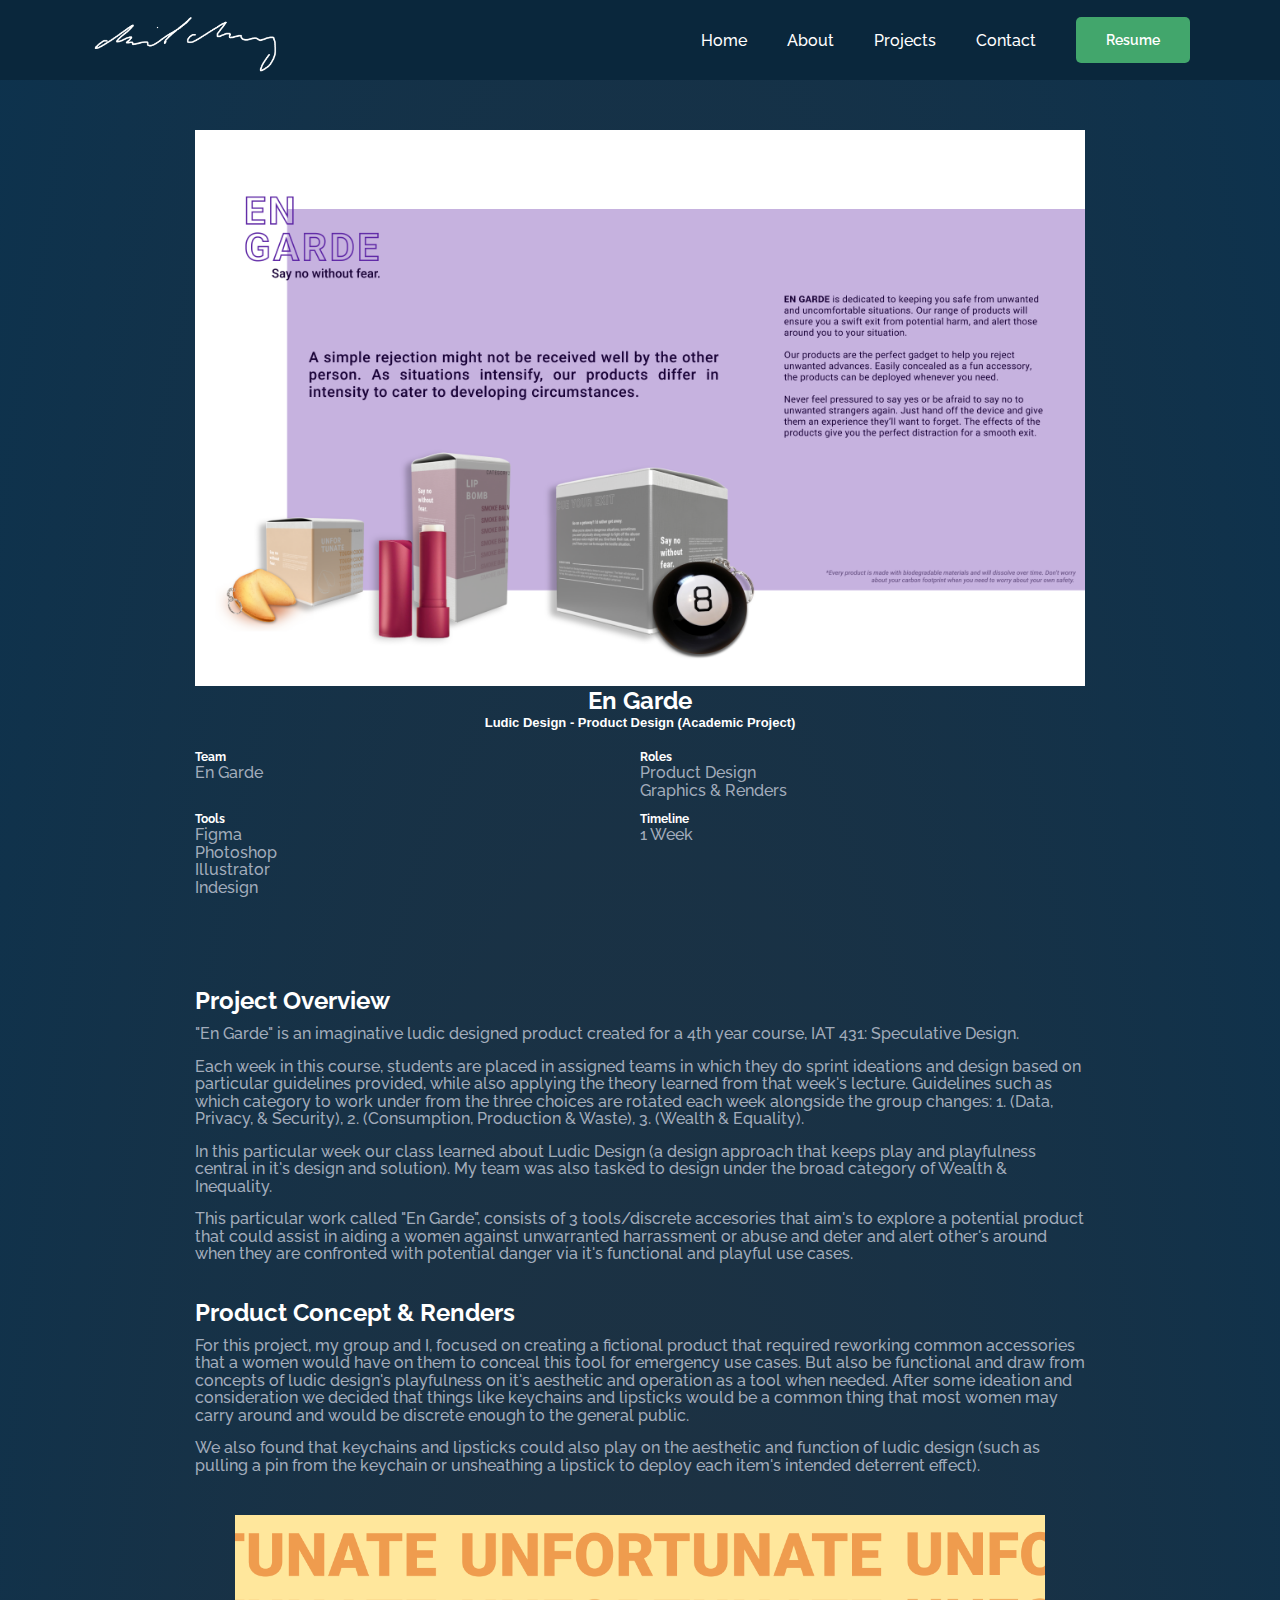
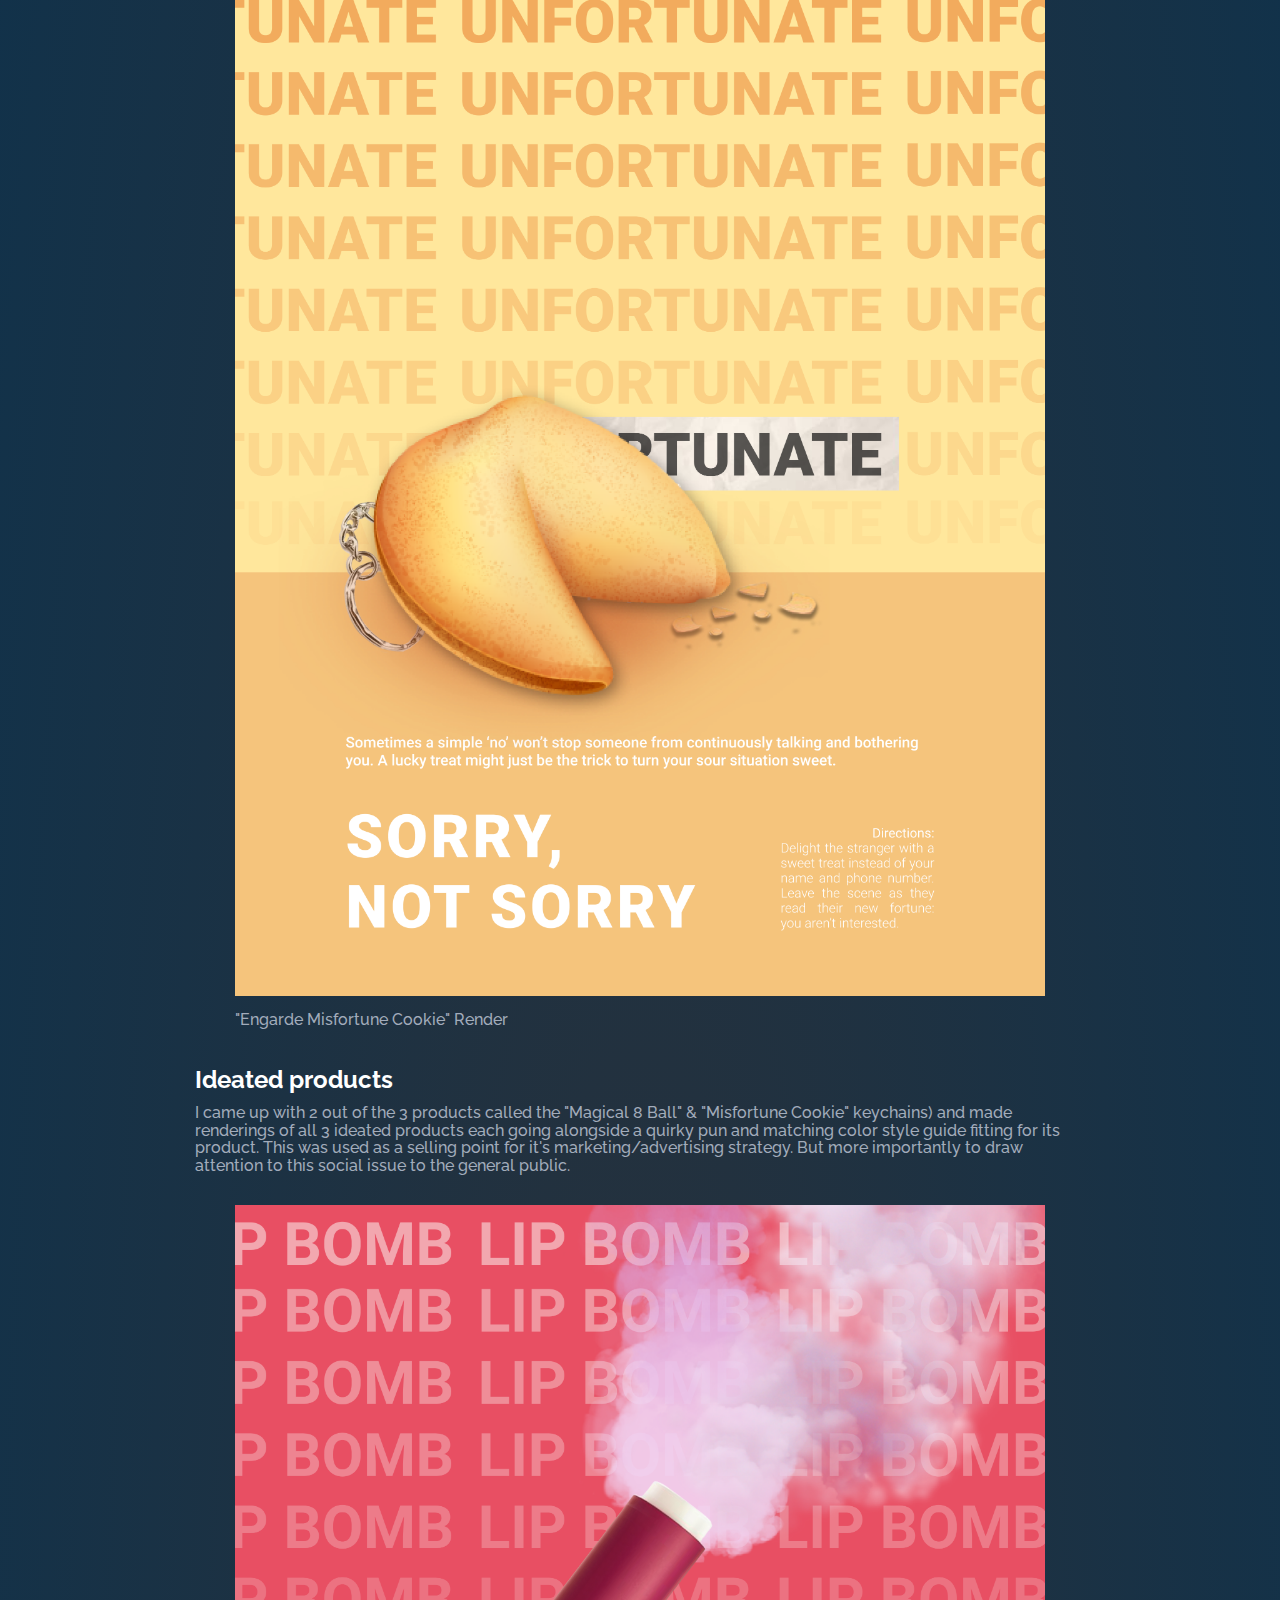
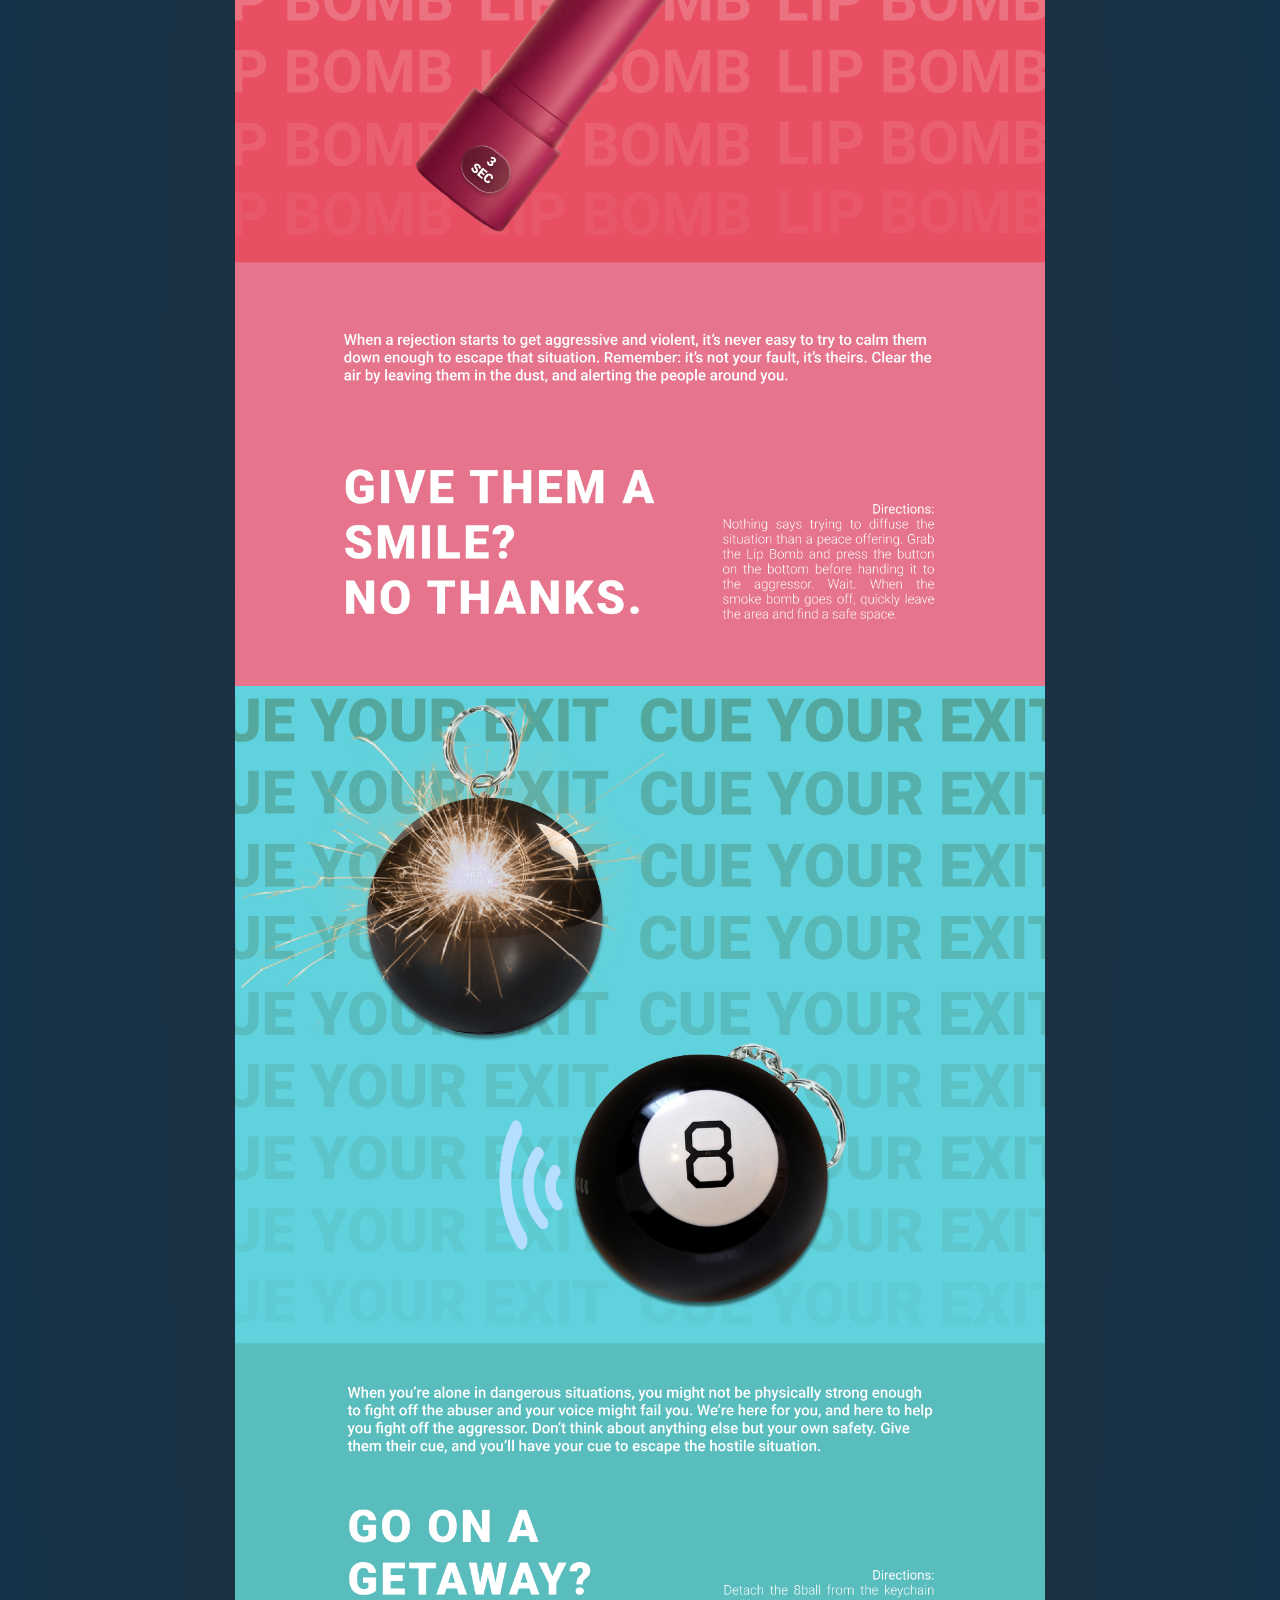
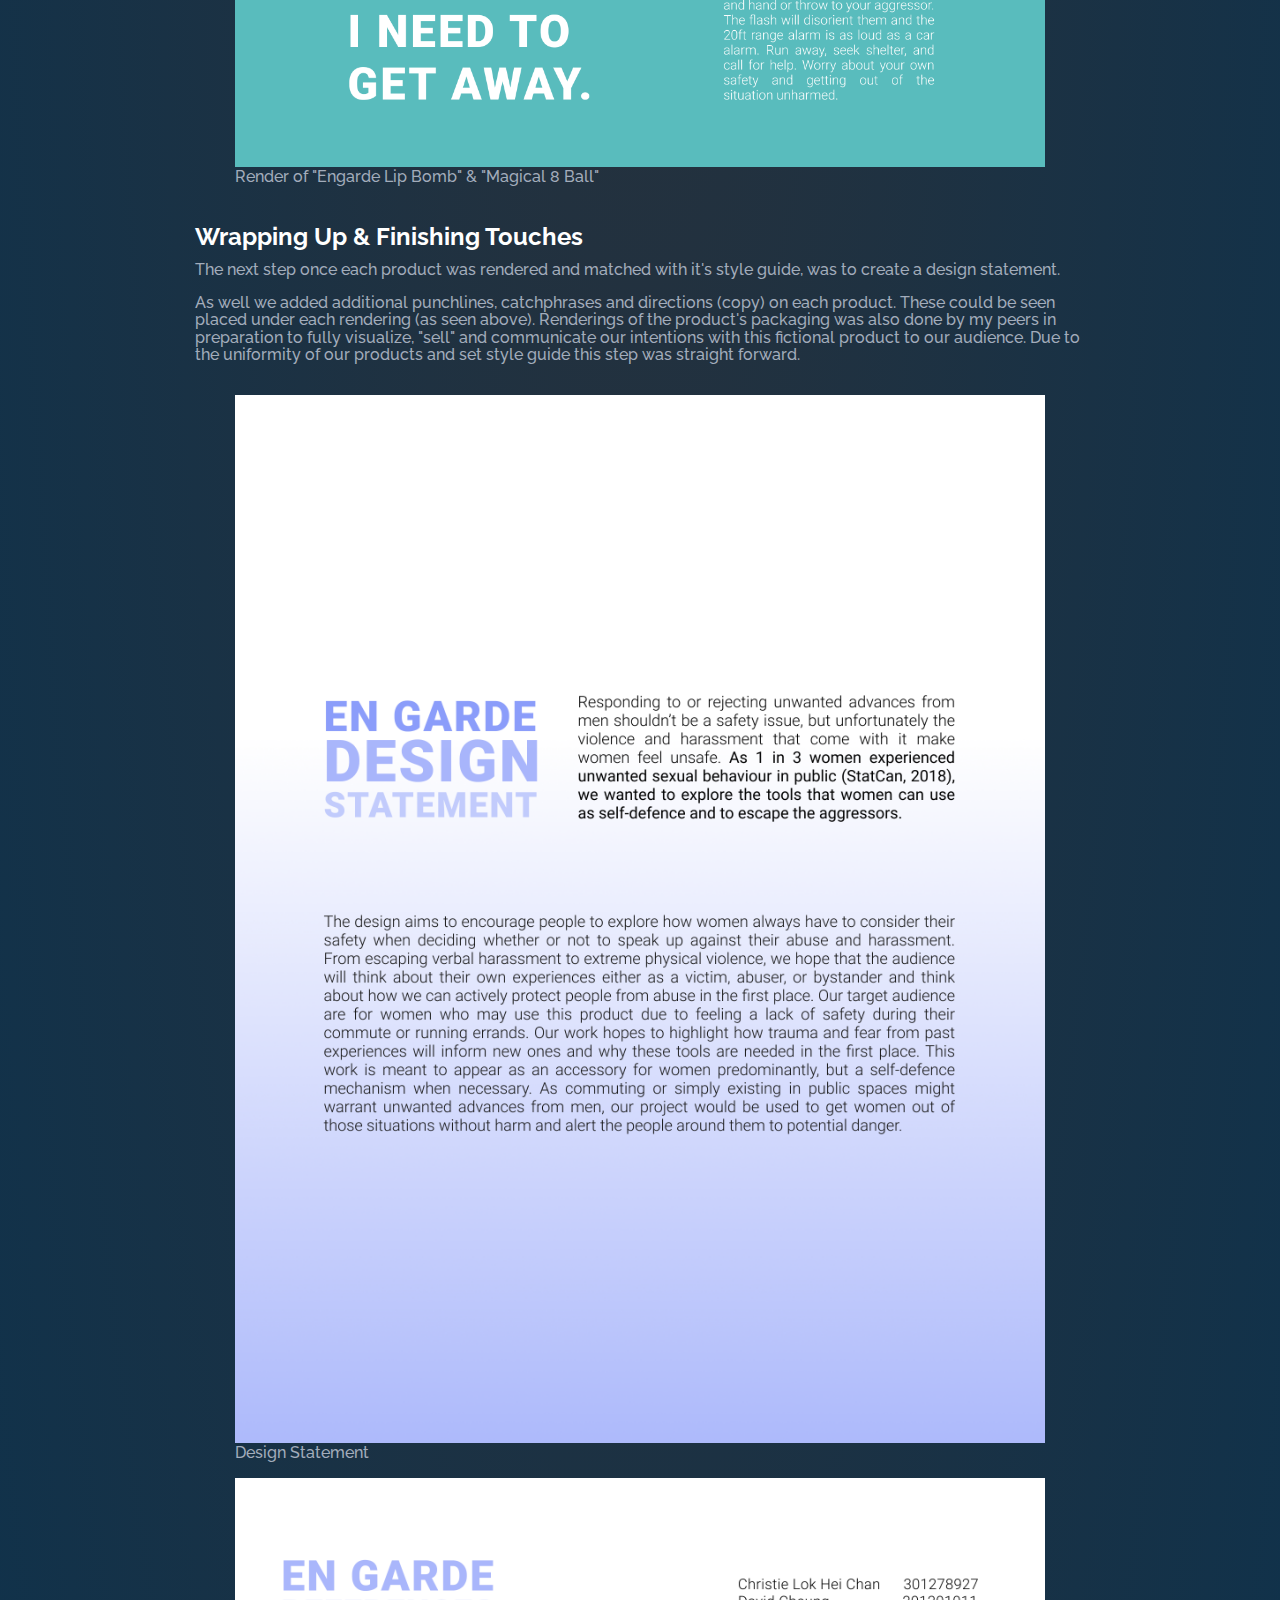
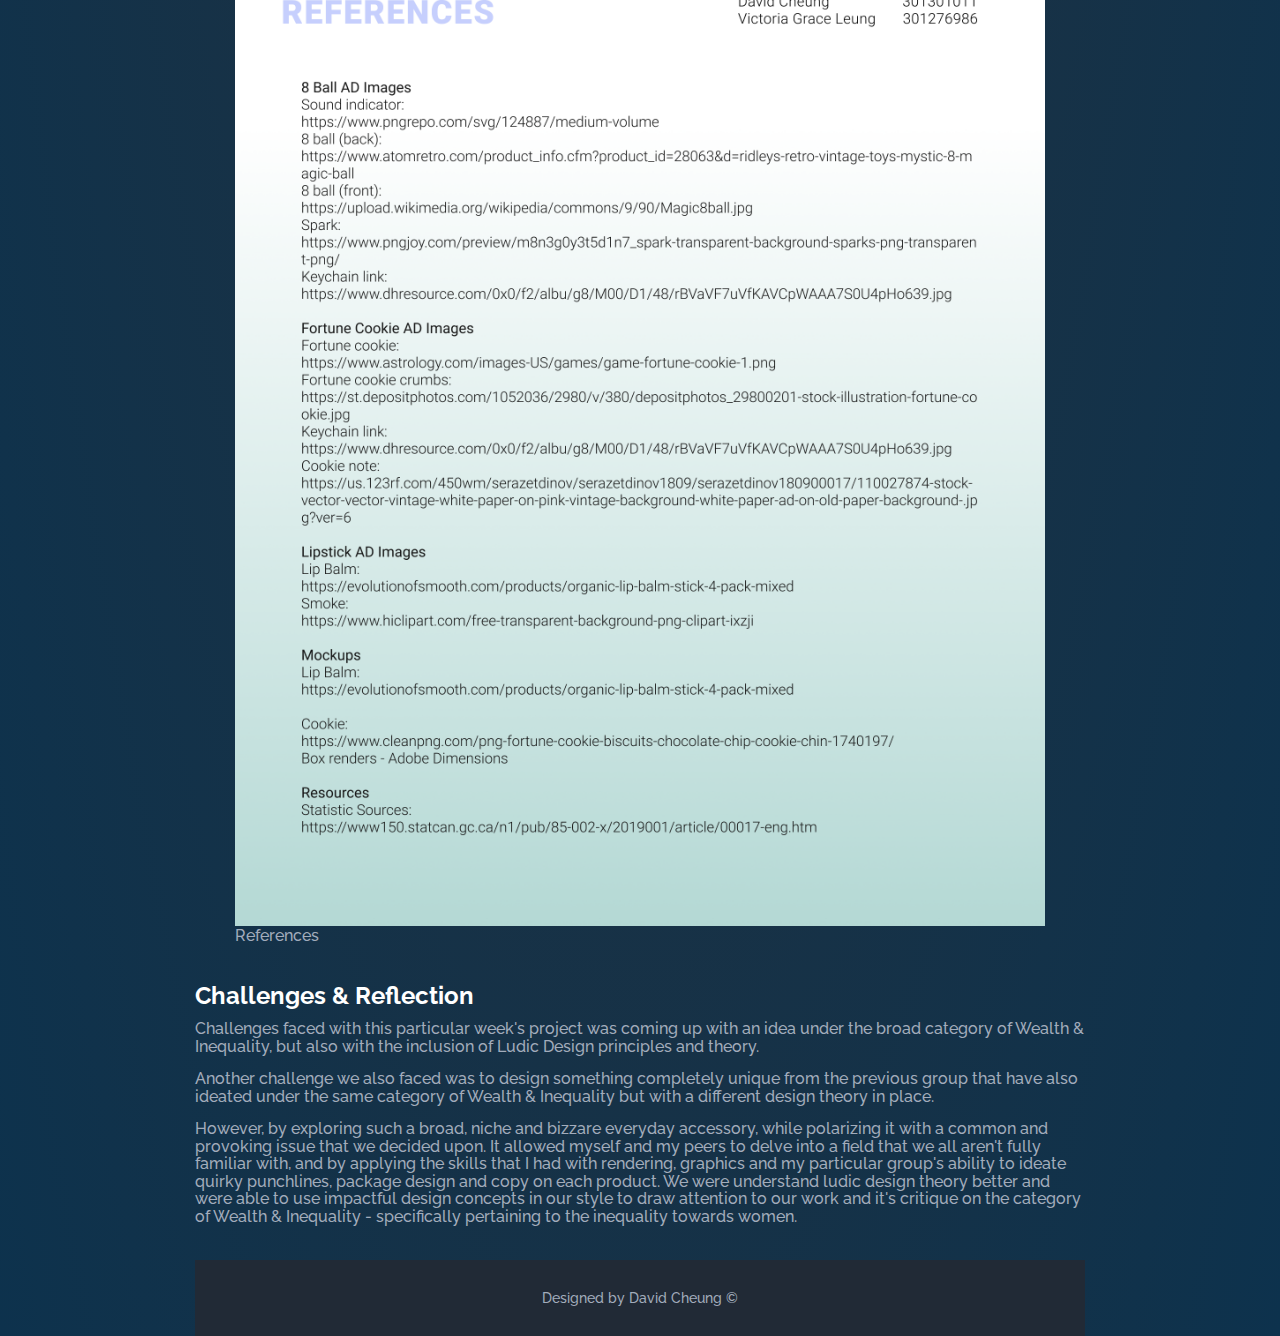
<file: works.html>
<!DOCTYPE html>
<html lang="en">

<head>
    <meta charset="UTF-8">
    <meta http-equiv="X-UA-Compatible" content="IE=edge">
    <meta name="viewport" content="width=device-width, initial-scale=1.0">
    <title>Portfolio</title>

    <!--========== GOOGLE FONTS ===========-->
    <link rel="preconnect" href="https://fonts.googleapis.com">
    <link rel="preconnect" href="https://fonts.gstatic.com" crossorigin>
    <link href="https://fonts.googleapis.com/css2?family=Raleway:wght@400;500;600;700&display=swap" rel="stylesheet">

    <!--========== BOXICONS ===========-->
    <link rel="stylesheet" href="assets/css/boxicons/css/boxicons.min.css">

    <!--========== MAIN CSS ===========-->
    <link rel="stylesheet" href="assets/css/main.css">
</head>

<body>
    <!--==================  HEADER ====================-->
    <header id="l-header" class="l-header">
        <div class="container">
            <nav class="nav">
                <a href="index.html">
                    <img src = "assets/img/signaturecropwhite.png">
                </a>
                <div id="nav-menu" class="nav__menu">
                    <ul class="nav__list">
                        <li class="nav__item">
                            <a href="index.html" class="nav__link">Home</a>
                        </li>
                        <li class="nav__item">
                            <a href="index.html#about" class="nav__link">About</a>
                        </li>
                        <li class="nav__item">
                            <a href="index.html#portfolio" class="nav__link">Projects</a>
                        </li>
                        <li class="nav__item">
                            <a href="index.html#contact" class="nav__link">Contact</a>
                        </li>
                         <li class="nav__item">
                            <a href="assets/img/Resume.pdf" class="btn btn--primary"> Resume</a>
                        </li>
                    </ul>
                    <div class="nav__close" id="nav-close">
                        <i class="bx bx-x"></i>
                    </div>
                </div>
                <div class="nav__open" id="nav-open">
                    <i class="bx bx-menu-alt-right"></i>
                </div>
            </nav>
        </div>
    </header>

        <section class="heading-banner">
            <img src="assets/img/tabloid.png" alt="Webpage Ludic">
            <h1>En Garde</h1>
            <p class="project-date">Ludic Design - Product Design (Academic Project)</p>
            <div class="four-col-grid">
                <div>
                    <h2 class="three-grid-heading">Team</h2>
                    <ul class="no-bullet">
                        <li>En Garde</li>
                    </ul>
                </div>
                <div>
                    <h2 class="three-grid-heading">Roles</h2>
                    <ul class="no-bullet">
                        <li>Product Design</li>
                        <li>Graphics & Renders</li>
                    </ul>
                </div>
                <div>
                    <h2 class="three-grid-heading">Tools</h2>
                    <ul class="no-bullet">
                        <li>Figma</li>
                        <li>Photoshop</li>
                        <li>Illustrator</li>
                        <li>Indesign</li>
                    </ul>
                </div>
                <div>
                    <h2 class="three-grid-heading">Timeline</h2>
                    <ul class="no-bullet">
                        <li>1 Week</li>
                    </ul>
                </div>
            </div>
        </section>

        <section class="projects-container">
            <section class="project-section">
                <h2>Project Overview</h2>
                <p> "En Garde" is an imaginative ludic designed product created for a 4th year course, IAT 431: Speculative Design. </p>
                <p>Each week in this course, students are placed in assigned teams in which they do sprint ideations and design based on particular guidelines provided, while also applying the theory learned from that week's lecture. Guidelines such as which category to work under from the three choices are rotated each week alongside the group changes: 1. (Data, Privacy, & Security), 2. (Consumption, Production & Waste), 3. (Wealth & Equality).</p>
                <p>In this particular week our class learned about Ludic Design (a design approach that keeps play and playfulness central in it's design and solution). My team was also tasked to design under the broad category of Wealth & Inequality.</p> 
                <p>This particular work called "En Garde", consists of 3 tools/discrete accesories that aim's to explore a potential product that could assist in aiding a women against unwarranted harrassment or abuse and deter and alert other's around when they are confronted with potential danger via it's functional and playful use cases.
                </p>
            </section>

            <section class="project-section">
                <h2>Product Concept & Renders</h2>
                <p>For this project, my group and I, focused on creating a fictional product that required reworking common accessories that a women would have on them to conceal this tool for emergency use cases. But also be functional and draw from concepts of ludic design's playfulness on it's aesthetic and operation as a tool when needed. After some ideation and consideration we decided that things like keychains and lipsticks would be a common thing that most women may carry around and would be discrete enough to the general public.</p>
                <p>We also found that keychains and lipsticks could also play on the aesthetic and function of ludic design (such as pulling a pin from the keychain or unsheathing a lipstick to deploy each item's intended deterrent effect).</p>
                <figure>
                    <img class="engardeimg" src="assets/img/FINALFINAL.png" alt="Engarde1">
                    <figcaption>"Engarde Misfortune Cookie" Render</figcaption>
                </figure>
            </section>

            <section class="project-section">
                <h2>Ideated products</h2>
                <p>I came up with 2 out of the 3 products called the "Magical 8 Ball" & "Misfortune Cookie" keychains) and made renderings of all 3 ideated products each going alongside a quirky pun and matching color style guide fitting for its product. This was used as a selling point for it's marketing/advertising strategy. But more importantly to draw attention to this social issue to the general public.</p>
                <figure>
                    <div class="image-flex">
                        <img class="wire-img-top" src="assets/img/lipbomb.png" alt="Engarde2">
                        <img class="wire-img-top" src="assets/img/8ball.png" alt="Engarde3">
                    </div>
                    <figcaption>Render of "Engarde Lip Bomb" & "Magical 8 Ball"</figcaption>
                </figure>
            </section>

            <section class="project-section">
                <h2>Wrapping Up & Finishing Touches</h2>
                <p>The next step once each product was rendered and matched with it's style guide, was to create a design statement.</p>
                <p>As well we added additional punchlines, catchphrases and directions (copy) on each product. These could be seen placed under each rendering (as seen above). Renderings of the product's packaging was also done by my peers in preparation to fully visualize, "sell" and communicate our intentions with this fictional product to our audience. Due to the uniformity of our products and set style guide this step was straight forward.</p>
                <div class="web-res-grid">
                    <div class="res-grid-img-left">
                        <figure>
                            <img src="assets/img/letter.png" alt="Design Statement">
                            <figcaption>Design Statement</figcaption>
                        </figure>

                    </div>
                    <div class="res-grid-img-right">
                        <figure>
                            <img src="assets/img/references.png" alt="Project References">
                            <figcaption>References</figcaption>
                        </figure>
                    </div>
                </div>
            </section>

            <section class="project-section">
                <h2>Challenges & Reflection</h2>
                <p>Challenges faced with this particular week's project was coming up with an idea under the broad category of Wealth & Inequality, but also with the inclusion of Ludic Design principles and theory.</p>
                <p>Another challenge we also faced was to design something completely unique from the previous group that have also ideated under the same category of Wealth & Inequality but with a different design theory in place.</p>
                <p>However, by exploring such a broad, niche and bizzare everyday accessory, while polarizing it with a common and provoking issue that we decided upon. It allowed myself and my peers to delve into a field that we all aren't fully familiar with, and by applying the skills that I had with rendering, graphics and my particular group's ability to ideate quirky punchlines, package design and copy on each product. We were understand ludic design theory better and were able to use impactful design concepts in our style to draw attention to our work and it's critique on the category of Wealth & Inequality - specifically pertaining to the inequality towards women.</p>
            </section>

  <!--==================  FOOTER ====================-->
    <footer class="l-footer">
        <div class="container">
            <div class="footer__wrapper">
                <p class="footer__copyright">Designed by David Cheung ©</p>
            </div>
        </div>
    </footer> 

    <!--================== MAIN JS ====================-->
    <script src="assets/js/main.js"></script>
</body>
</html>
</file>
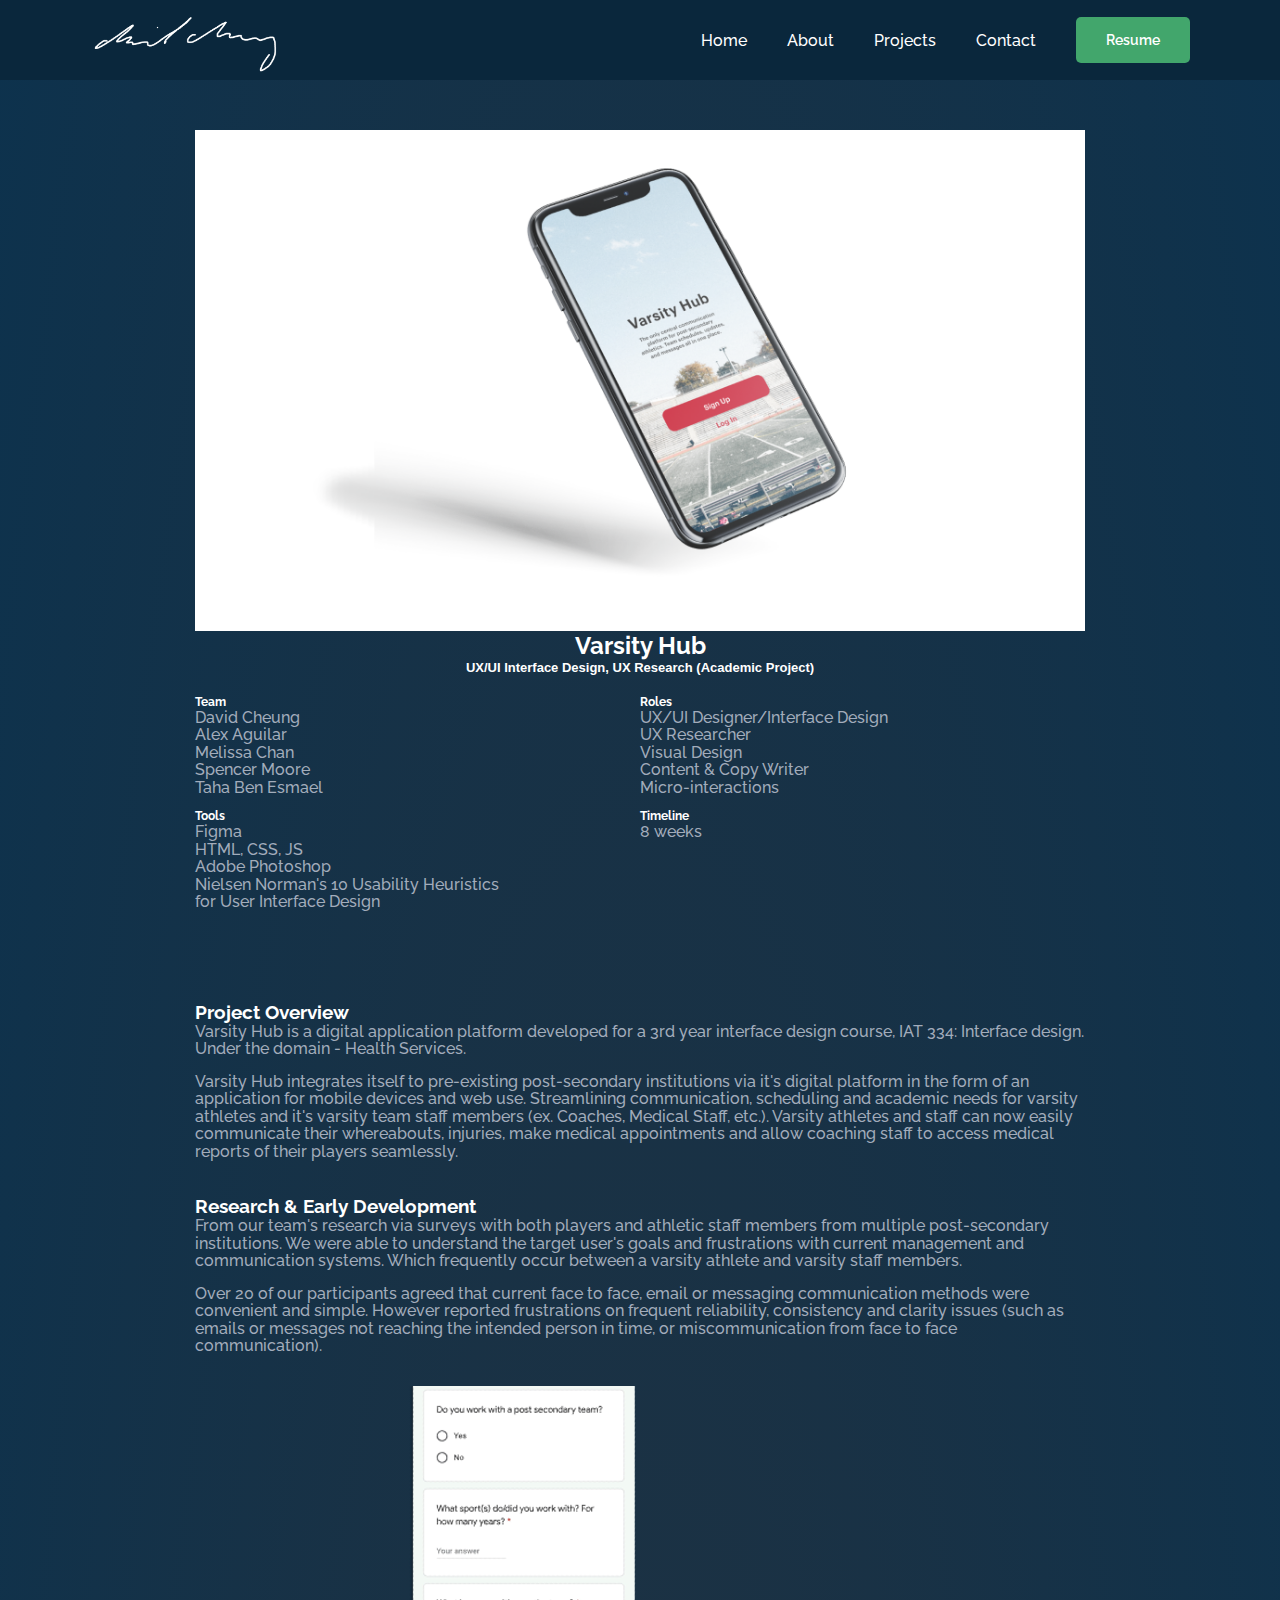
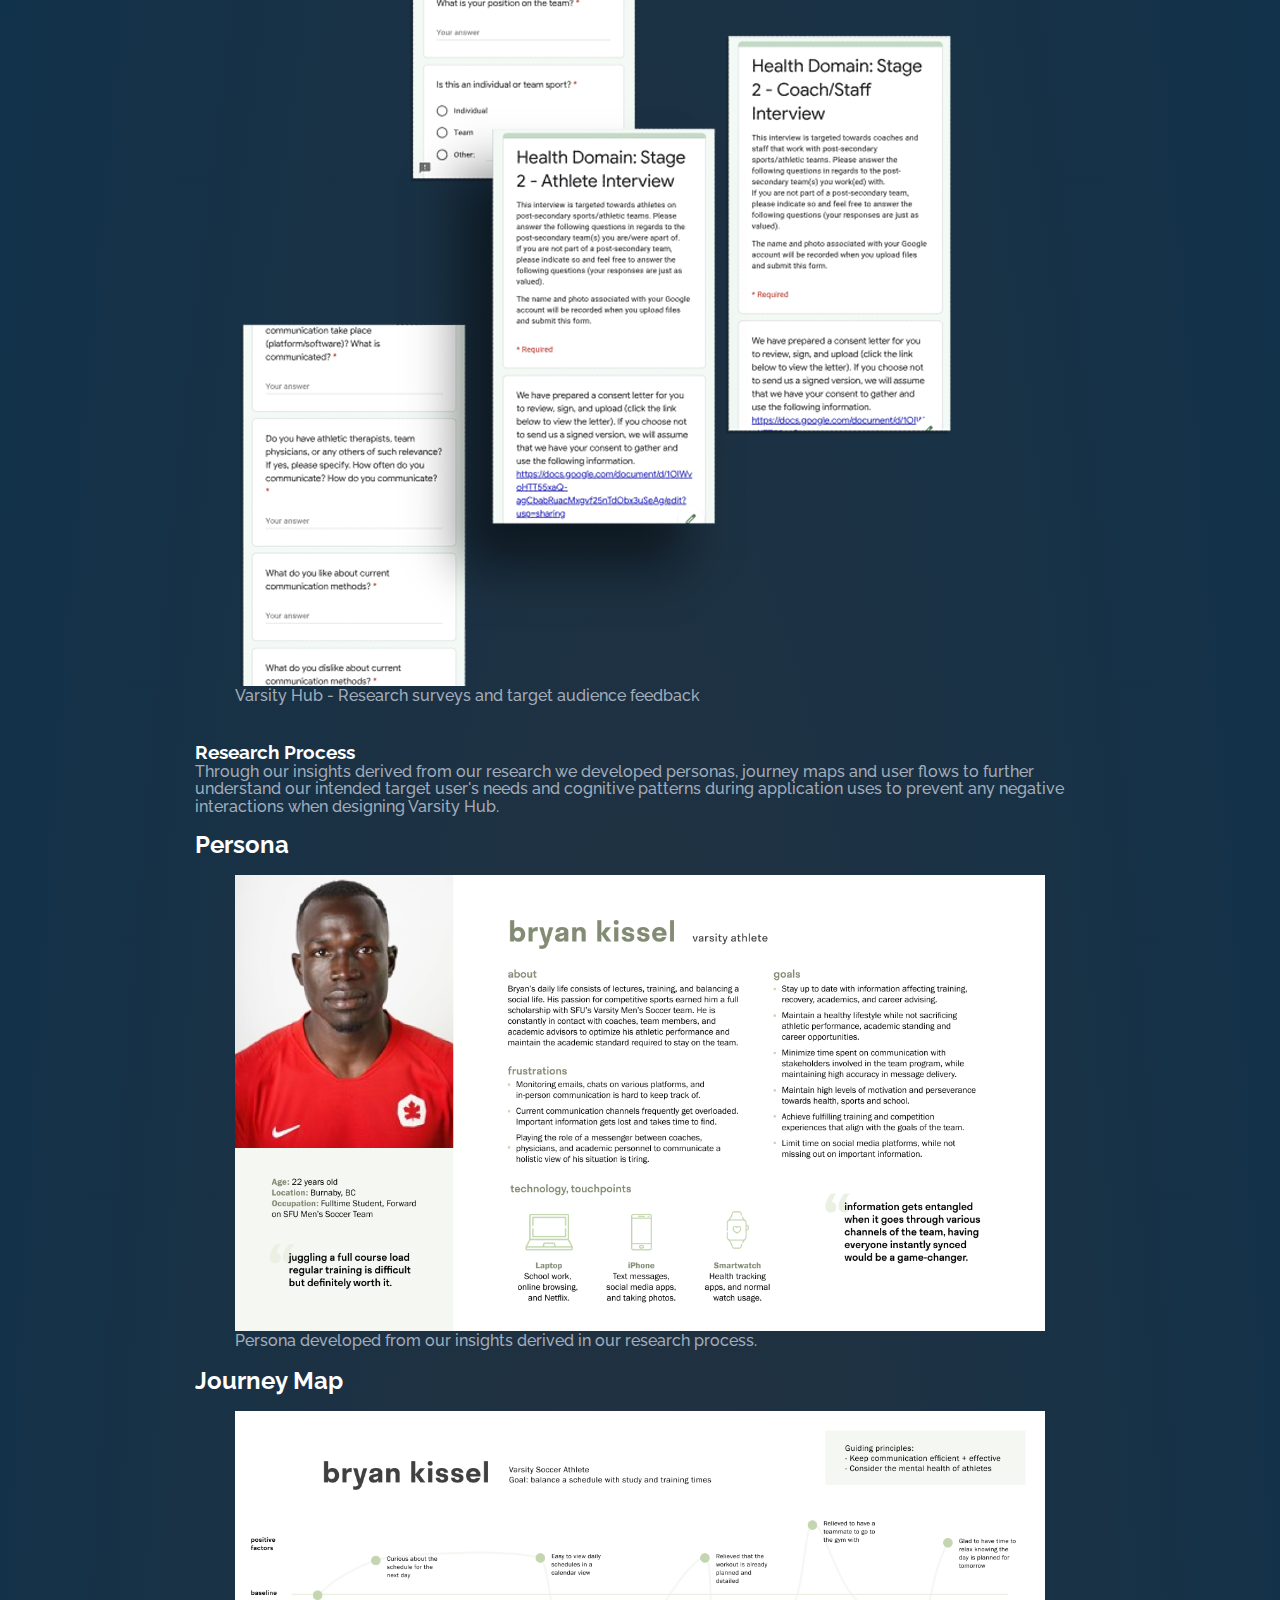
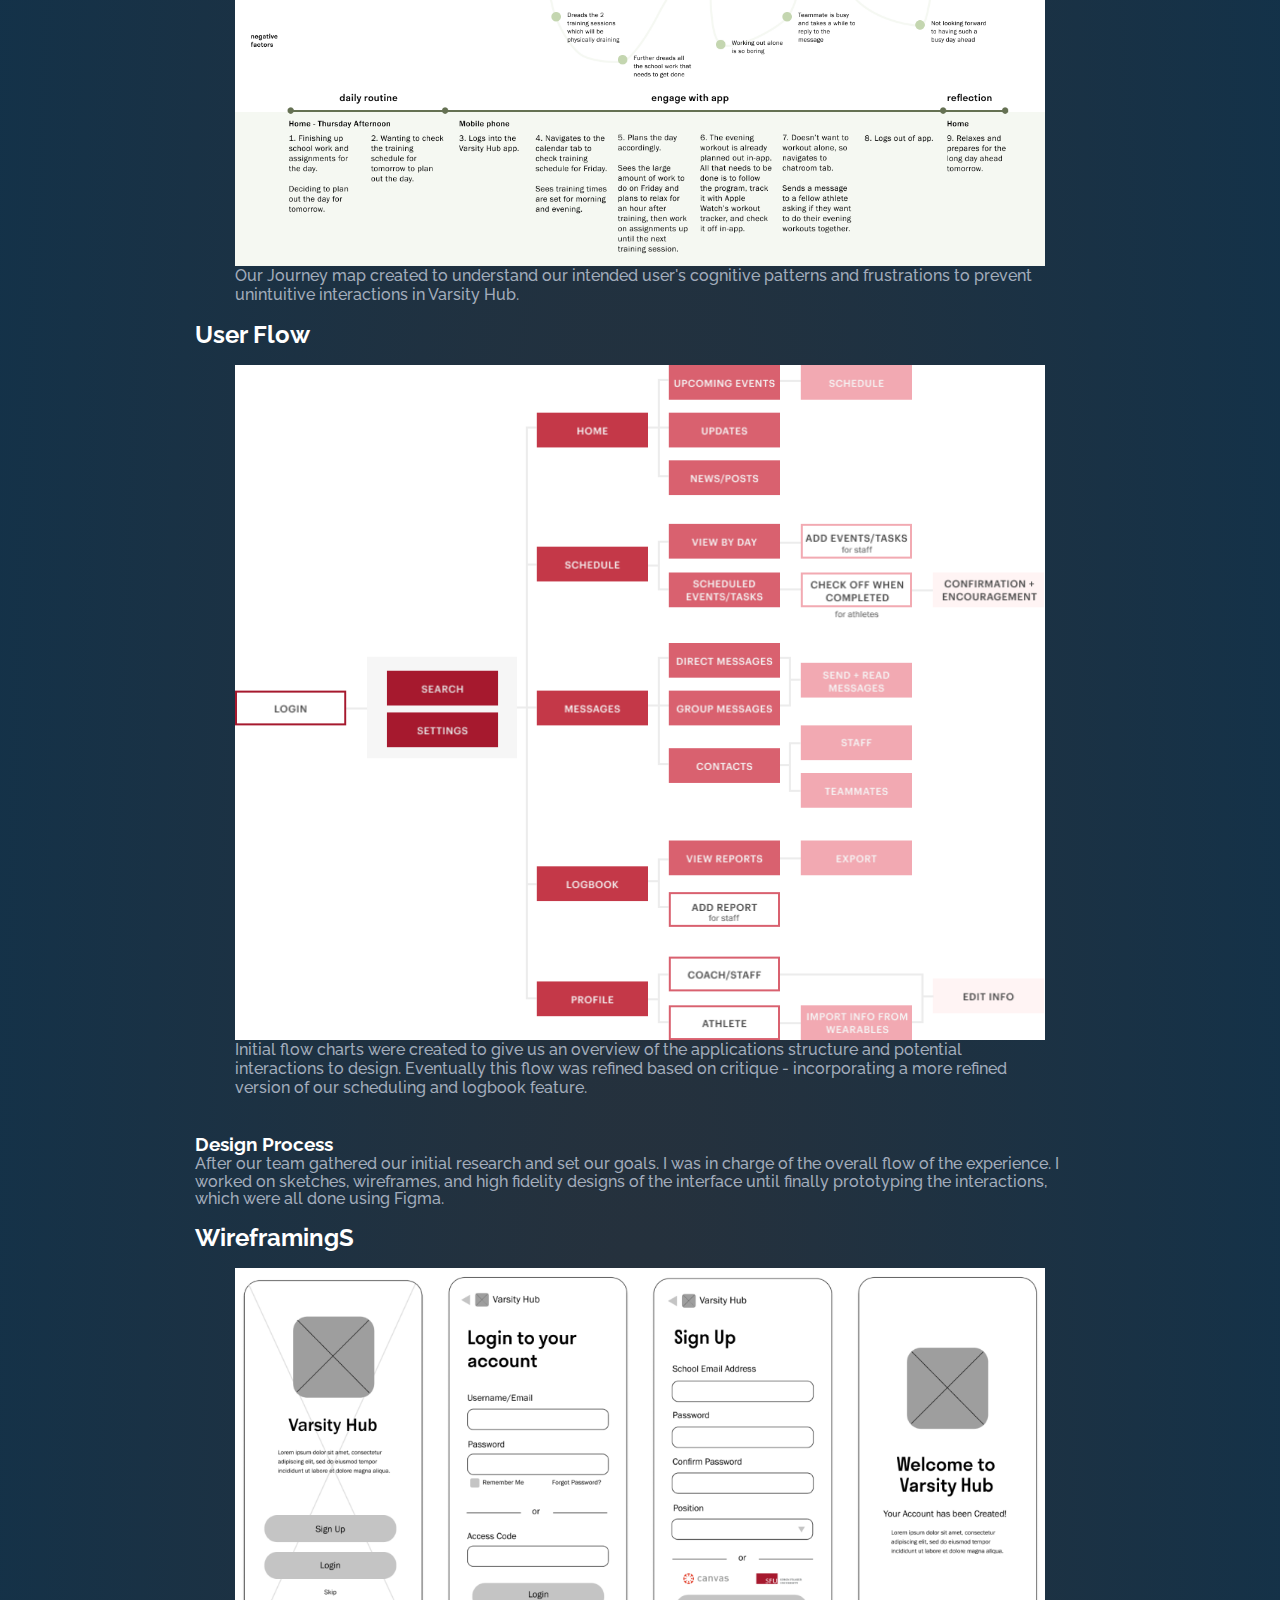
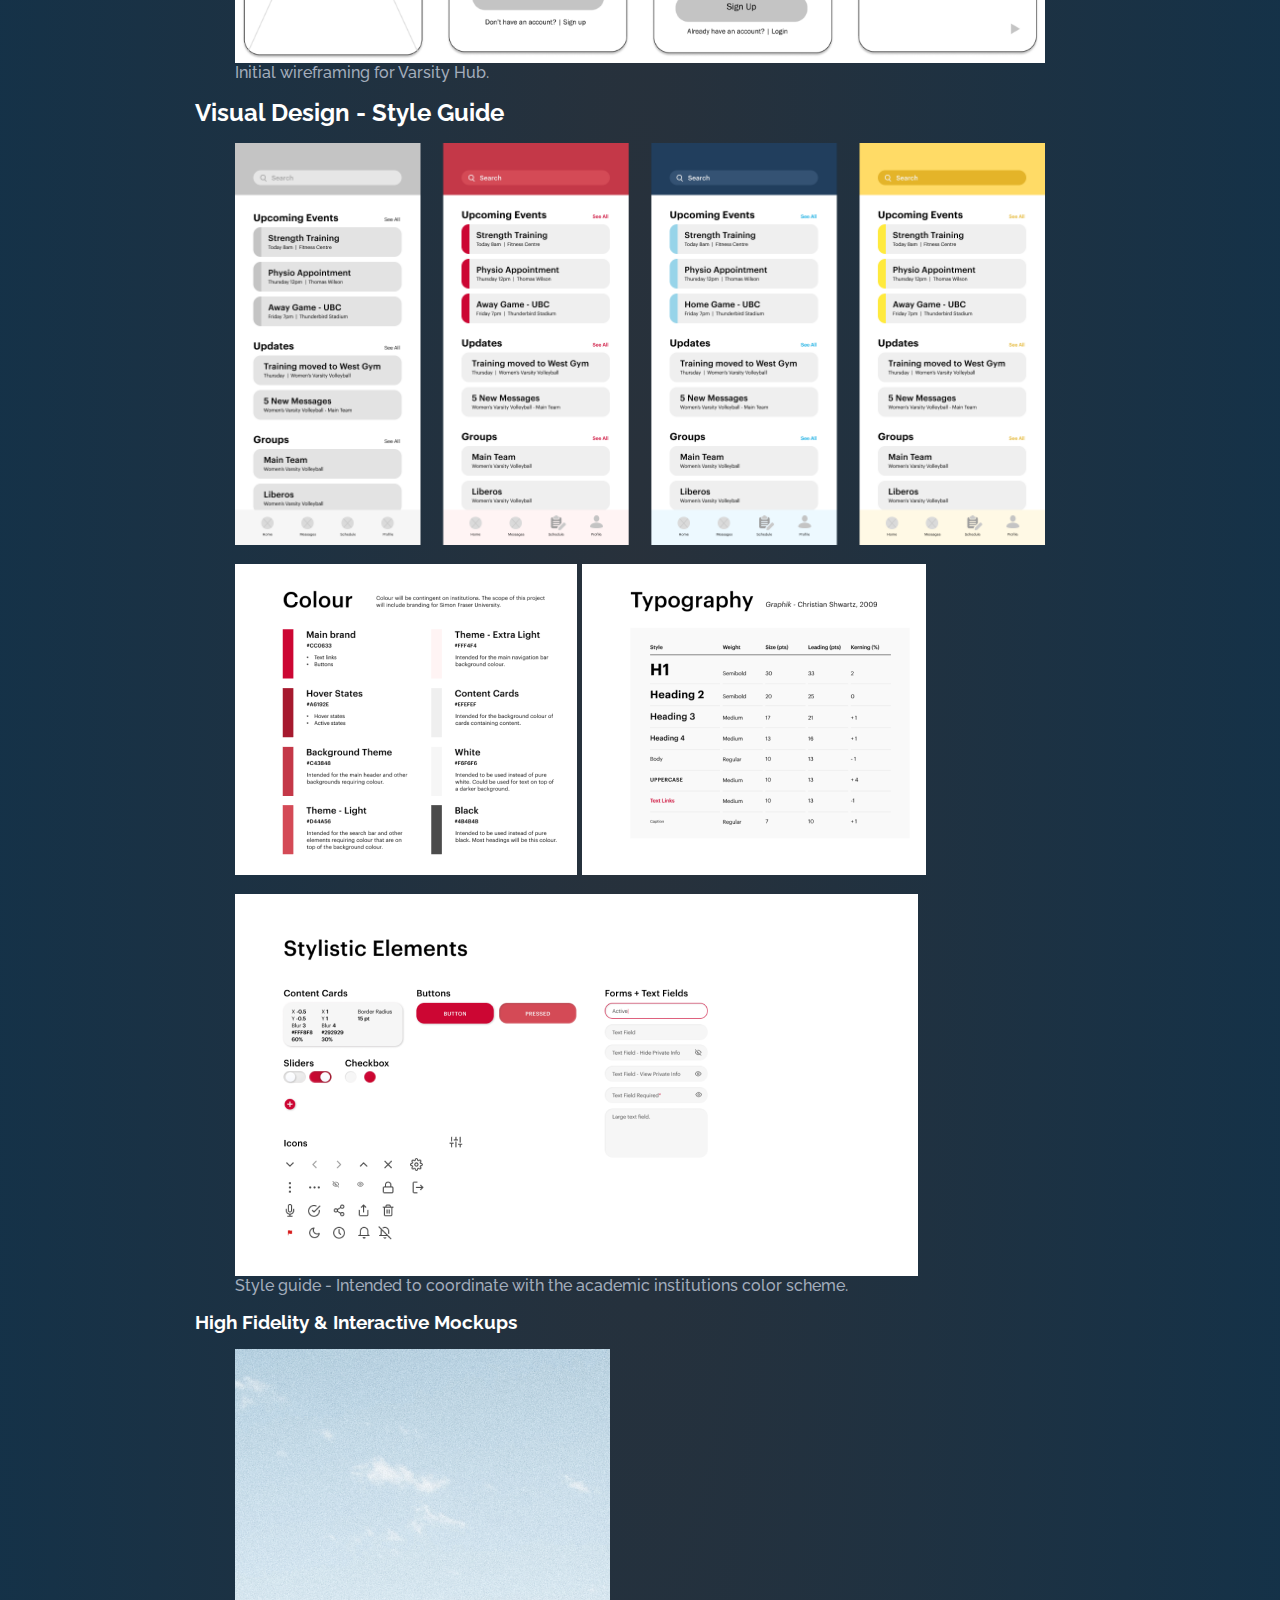
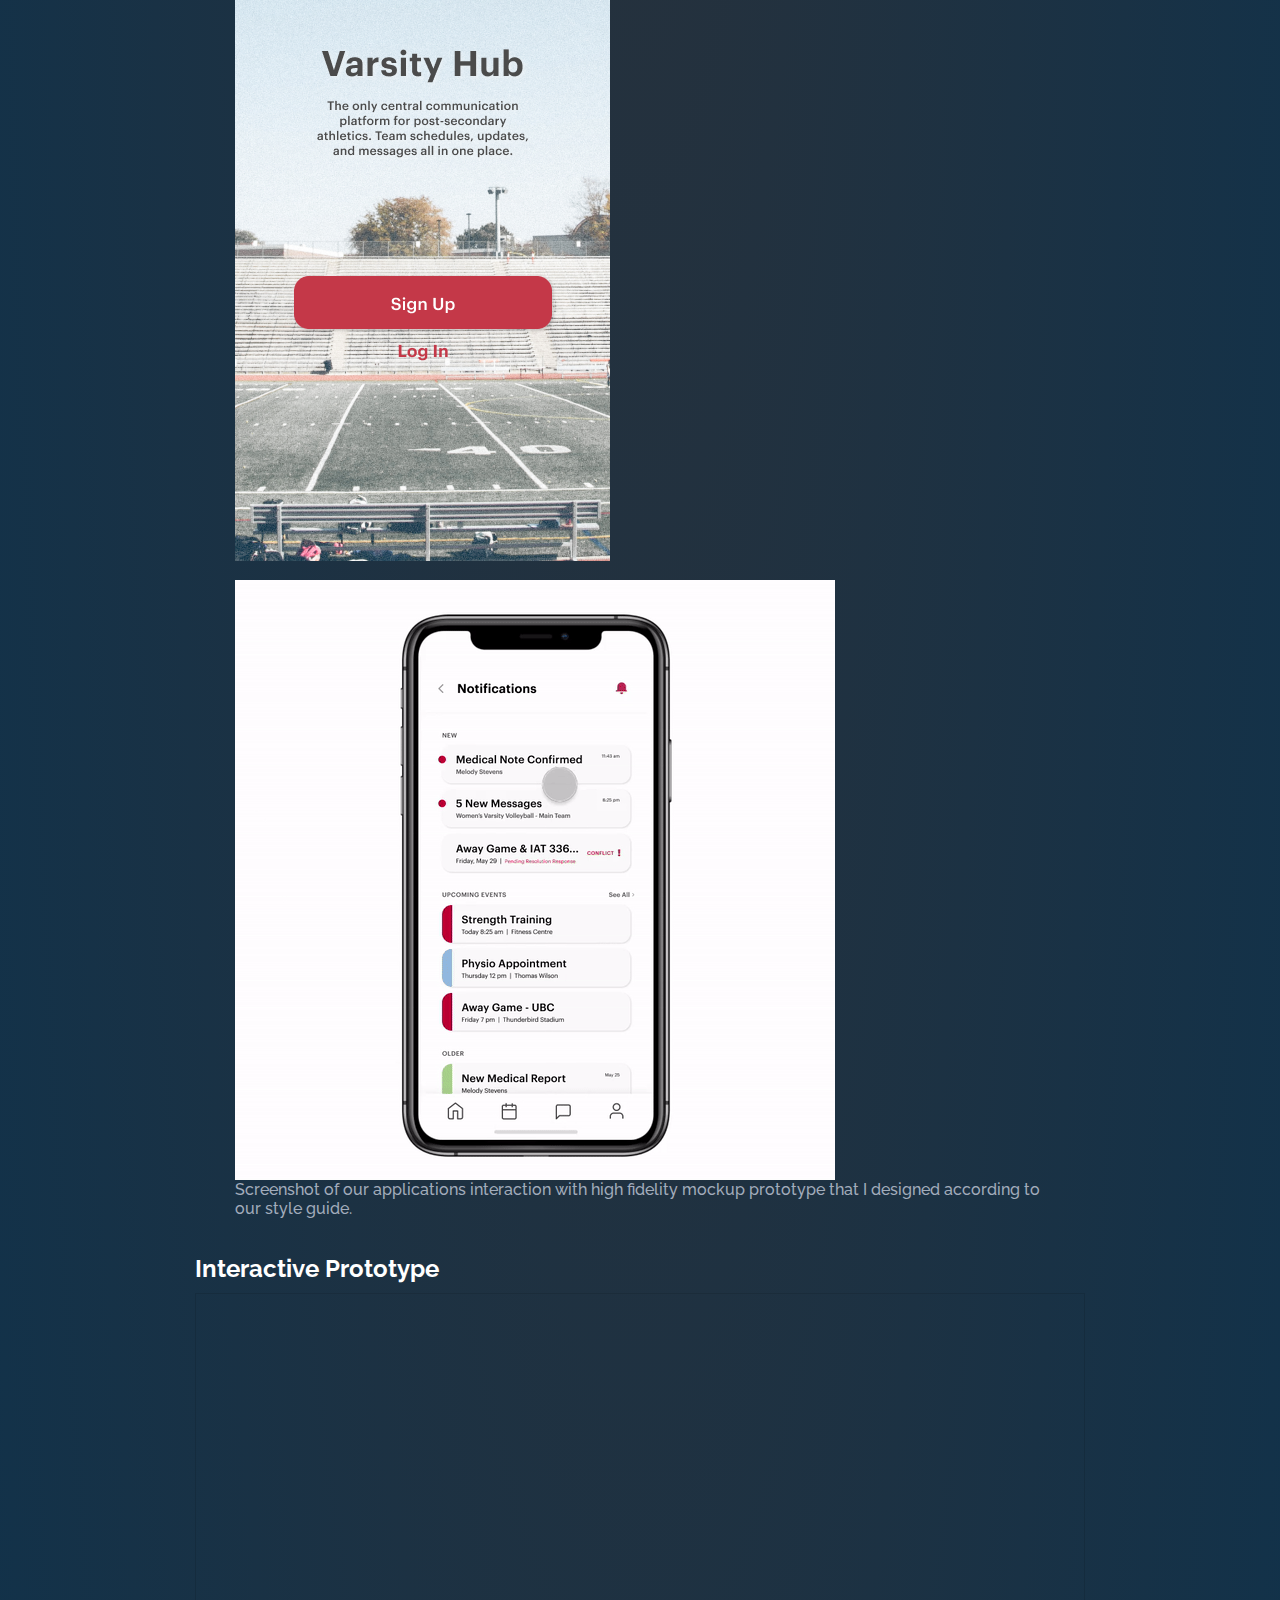
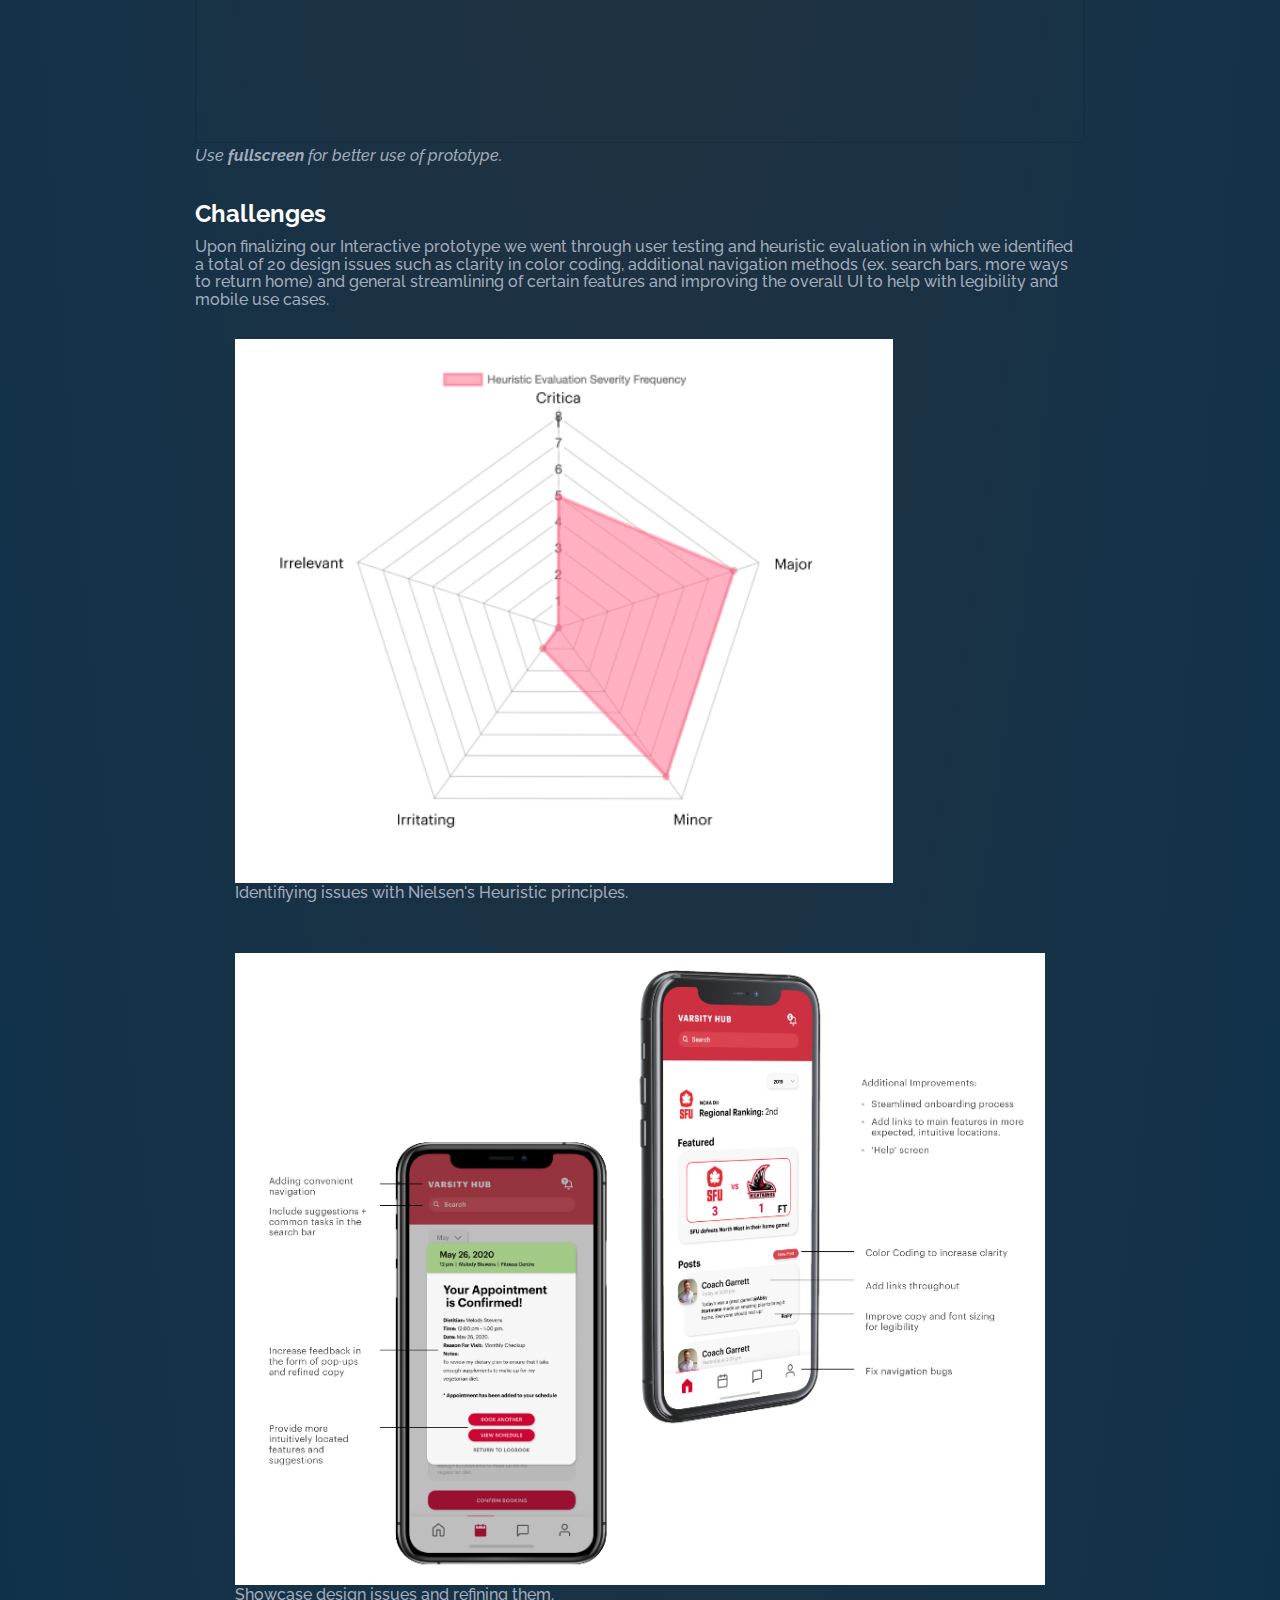
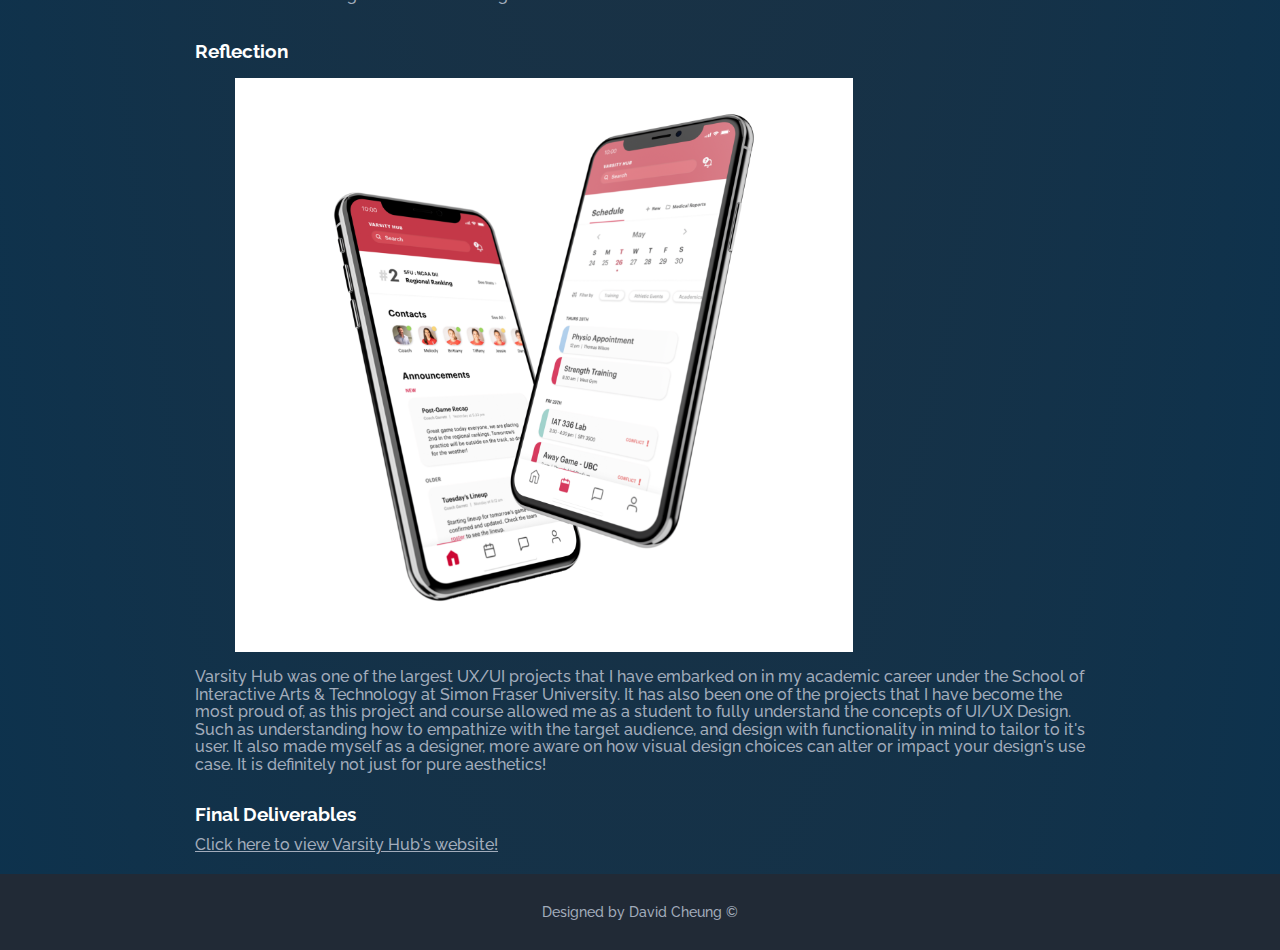
<file: works2.html>
<!DOCTYPE html>
<html lang="en">

<head>
    <meta charset="UTF-8">
    <meta http-equiv="X-UA-Compatible" content="IE=edge">
    <meta name="viewport" content="width=device-width, initial-scale=1.0">
    <title>Portfolio</title>

    <!--========== GOOGLE FONTS ===========-->
    <link rel="preconnect" href="https://fonts.googleapis.com">
    <link rel="preconnect" href="https://fonts.gstatic.com" crossorigin>
    <link href="https://fonts.googleapis.com/css2?family=Raleway:wght@400;500;600;700&display=swap" rel="stylesheet">

    <!--========== BOXICONS ===========-->
    <link rel="stylesheet" href="assets/css/boxicons/css/boxicons.min.css">

    <!--========== MAIN CSS ===========-->
    <link rel="stylesheet" href="assets/css/main.css">
</head>

<body>
    <!--==================  HEADER ====================-->
    <header id="l-header" class="l-header">
        <div class="container">
            <nav class="nav">
                <a href="index.html">
                    <img src = "assets/img/signaturecropwhite.png">
                </a>
                <div id="nav-menu" class="nav__menu">
                    <ul class="nav__list">
                        <li class="nav__item">
                            <a href="index.html" class="nav__link">Home</a>
                        </li>
                        <li class="nav__item">
                            <a href="index.html#about" class="nav__link">About</a>
                        </li>
                        <li class="nav__item">
                            <a href="index.html#portfolio" class="nav__link">Projects</a>
                        </li>
                        <li class="nav__item">
                            <a href="index.html#contact" class="nav__link">Contact</a>
                        </li>
                         <li class="nav__item">
                            <a href="assets/img/Resume.pdf" class="btn btn--primary"> Resume</a>
                        </li>
                    </ul>
                    <div class="nav__close" id="nav-close">
                        <i class="bx bx-x"></i>
                    </div>
                </div>
                <div class="nav__open" id="nav-open">
                    <i class="bx bx-menu-alt-right"></i>
                </div>
            </nav>
        </div>
    </header>
        <section class="heading-banner">
            <img src="assets/img/mockupredit.png" alt="Webpage Varsity">
            <h1>Varsity Hub</h1>
            <p class="project-date">UX/UI Interface Design, UX Research (Academic Project)</p>
            <div class="four-col-grid">
                <div>
                    <h2 class="three-grid-heading">Team</h2>
                    <ul class="no-bullet">
                        <li>David Cheung</li>
                        <li>Alex Aguilar</li>
                        <li>Melissa Chan</li>
                        <li>Spencer Moore</li>
                        <li>Taha Ben Esmael</li>
                    </ul>
                </div>
                <div>
                    <h2 class="three-grid-heading">Roles</h2>
                    <ul class="no-bullet">
                        <li>UX/UI Designer/Interface Design</li>
                        <li>UX Researcher</li>
                        <li>Visual Design</li>
                        <li>Content & Copy Writer</li>
                        <li>Micro-interactions</li>
                    </ul>
                </div>
                <div>
                    <h2 class="three-grid-heading">Tools</h2>
                    <ul class="no-bullet">
                        <li>Figma</li>
                        <li>HTML, CSS, JS</li>
                        <li>Adobe Photoshop</li>
                        <li>Nielsen Norman's 10 Usability Heuristics <br> for User Interface Design</li>
                    </ul>
                </div>
                <div>
                    <h2 class="three-grid-heading">Timeline</h2>
                    <ul class="no-bullet">
                        <li>8 weeks</li>
                    </ul>
                </div>
            </div>
        </section>

        <section class="projects-container">
            <section class="project-section">
                <h3>Project Overview</h3>
                <p>Varsity Hub is a digital application platform developed for a 3rd year interface design course, IAT 334: Interface design. Under the domain - Health Services.
                </p>
                <p>Varsity Hub integrates itself to pre-existing post-secondary institutions via it's digital platform in the form of an application for mobile devices and web use. Streamlining communication, scheduling and academic needs for varsity athletes and it's varsity team staff members (ex. Coaches, Medical Staff, etc.). Varsity athletes and staff can now easily communicate their whereabouts, injuries, make medical appointments and allow coaching staff to access medical reports of their players seamlessly. 
                </p>

            </section>

            <section class="project-section">
                <h3>Research & Early Development</h3>
                <p>From our team's research via surveys with both players and athletic staff members from multiple post-secondary institutions. We were able to understand the target user's goals and frustrations with current management and communication systems. Which frequently occur between a varsity athlete and varsity staff members.</p>
                <p>Over 20 of our participants agreed that current face to face, email or messaging communication methods were convenient and simple. However reported frustrations on frequent reliability, consistency and clarity issues (such as emails or messages not reaching the intended person in time, or miscommunication from face to face communication).
                </p>
                <figure>
                    <img src="assets/img/researchvar.png" alt="Design Domain Figure">
                    <figcaption>Varsity Hub - Research surveys and target audience feedback</figcaption>
                </figure>
                
            </section>

            <section class="project-section">
                <h3>Research Process</h3>
                <p>Through our insights derived from our research we developed personas, journey maps and user flows to further understand our intended target user's needs and cognitive patterns during application uses to prevent any negative interactions when designing Varsity Hub. 
                </p>
                <h2>Persona</h2>
                    <figure>
                        <img src="assets/img/persona.png" alt="Persona">
                        <figcaption>Persona developed from our insights derived in our research process.</figcaption>
                    </figure>

                <h2>Journey Map</h2>
                <figure>
                    <img src="assets/img/journey.png" alt="Journey Map">
                    <figcaption>Our Journey map created to understand our intended user's cognitive patterns and frustrations to prevent unintuitive interactions in Varsity Hub.</figcaption>
                </figure>

                <h2>User Flow</h2>
                <figure>
                    <img src="assets/img/userflow.png" alt="User Flow">
                    <figcaption>Initial flow charts were created to give us an overview of the applications structure and potential interactions to design. Eventually this flow was refined based on critique - incorporating a more refined version of our scheduling and logbook feature.</figcaption>
                </figure>
            </section>

            <section class="project-section">
                <h3>Design Process</h3>
                <p>After our team gathered our initial research and set our goals. I was in charge of the overall flow of the experience. I worked on sketches, wireframes, and high fidelity designs of the interface until finally prototyping the interactions, which were all done using Figma.
                </p>
                <h2>WireframingS</h2>
                <figure>
                    <img src="assets/img/lowfidwireframe.png" alt="Wireframe">
                    <figcaption>Initial wireframing for Varsity Hub.</figcaption>
                </figure>

                <h2>Visual Design - Style Guide</h2>
                <figure>
                    <img src="assets/img/styleguide.png" alt="Style Guide">
                    <br>
                    <img src="assets/img/styleguide2.png" alt="Style Guide 2">
                    <br>
                    <img src="assets/img/styleguide3.png" alt="Style Guide 3">
                    <figcaption>Style guide - Intended to coordinate with the academic institutions color scheme.</figcaption>
                </figure>

                <h3>High Fidelity & Interactive Mockups</h3>
                <figure>
                    <img src="assets/img/highfid2.png" alt="High fidelity">
                    <br>
                    <img src="assets/img/highfid.gif" alt="High fidelity">
                    <figcaption>Screenshot of our applications interaction with high fidelity mockup prototype that I designed according to our style guide.</figcaption>
                </figure>
            </section>

            <section class="project-section">
                <h2>Interactive Prototype</h2>
                <iframe style="border: 1px solid rgba(0, 0, 0, 0.1);" src="https://www.figma.com/embed?embed_host=share&amp;url=https%3A%2F%2Fwww.figma.com%2Fproto%2FljMFkHrScS1ZYGX1rHlgY7%2F334-Final-Prototype%3Fnode-id%3D600%253A2928%26viewport%3D331%252C293%252C0.028964608907699585%26scaling%3Dscale-down&amp;chrome=DOCUMENTATION" allowfullscreen=""></iframe>
                <p><em>Use <strong>fullscreen</strong> for better use of prototype.</em></p>
            </section>

            <section class="project-section">
                <h2>Challenges</h2>
                <p>Upon finalizing our Interactive prototype we went through user testing and heuristic evaluation in which we identified a total of 20 design issues such as clarity in color coding, additional navigation methods (ex. search bars, more ways to return home) and general streamlining of certain features and improving the overall UI to help with legibility and mobile use cases.
                </p>
                    <figure>
                        <img src="assets/img/hr.png" alt="Heuristic Evaluation">
                        <figcaption>Identifiying issues with Nielsen's Heuristic principles.</figcaption>
                    </figure>
                    <br>
                    <figure>
                        <img src="assets/img/issues.png" alt="Issues">
                        <figcaption>Showcase design issues and refining them.</figcaption>
                    </figure>
            </section>

            <section class="project-section">
                <h3>Reflection</h3>
                <figure>
                    <img src="assets/img/finalvar.png" alt="Final">  
                </figure>
                <p>Varsity Hub was one of the largest UX/UI projects that I have embarked on in my academic career under the School of Interactive Arts & Technology at Simon Fraser University. It has also been one of the projects that I have become the most proud of, as this project and course allowed me as a student to fully understand the concepts of UI/UX Design. Such as understanding how to empathize with the target audience, and design with functionality in mind to tailor to it's user. It also made myself as a designer, more aware on how visual design choices can alter or impact your design's use case. It is definitely not just for pure aesthetics!

                <h3 class="prompt-heading">Final Deliverables</h3>
                 <u><a href="http://www.sfu.ca/~mlc21/iat334/334-final-project/">Click here to view Varsity Hub's website!</a></u>
            </section>
        </section>


  <!--==================  FOOTER ====================-->
    <footer class="l-footer">
        <div class="container">
            <div class="footer__wrapper">
                <p class="footer__copyright">Designed by David Cheung ©</p>
            </div>
        </div>
    </footer> 

    <!--================== MAIN JS ====================-->
    <script src="assets/js/main.js"></script>
</body>
</html>
</file>
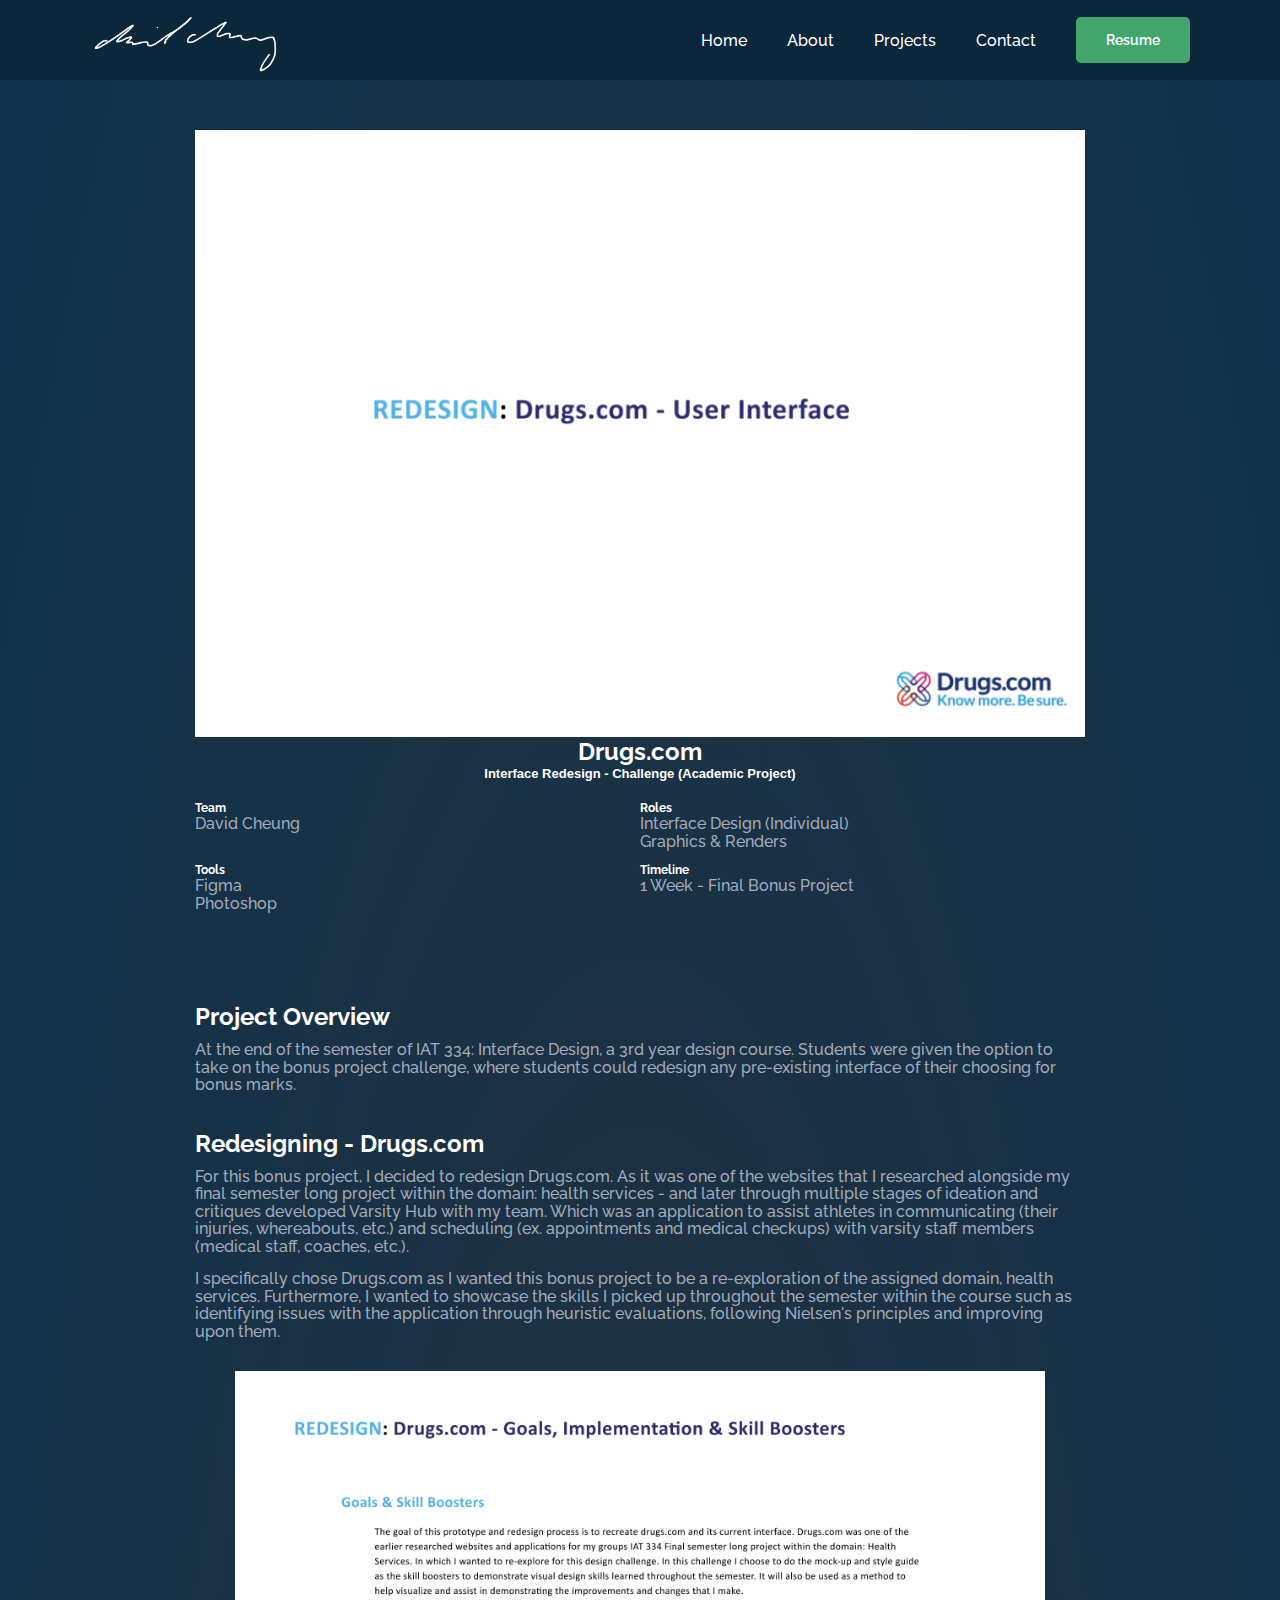
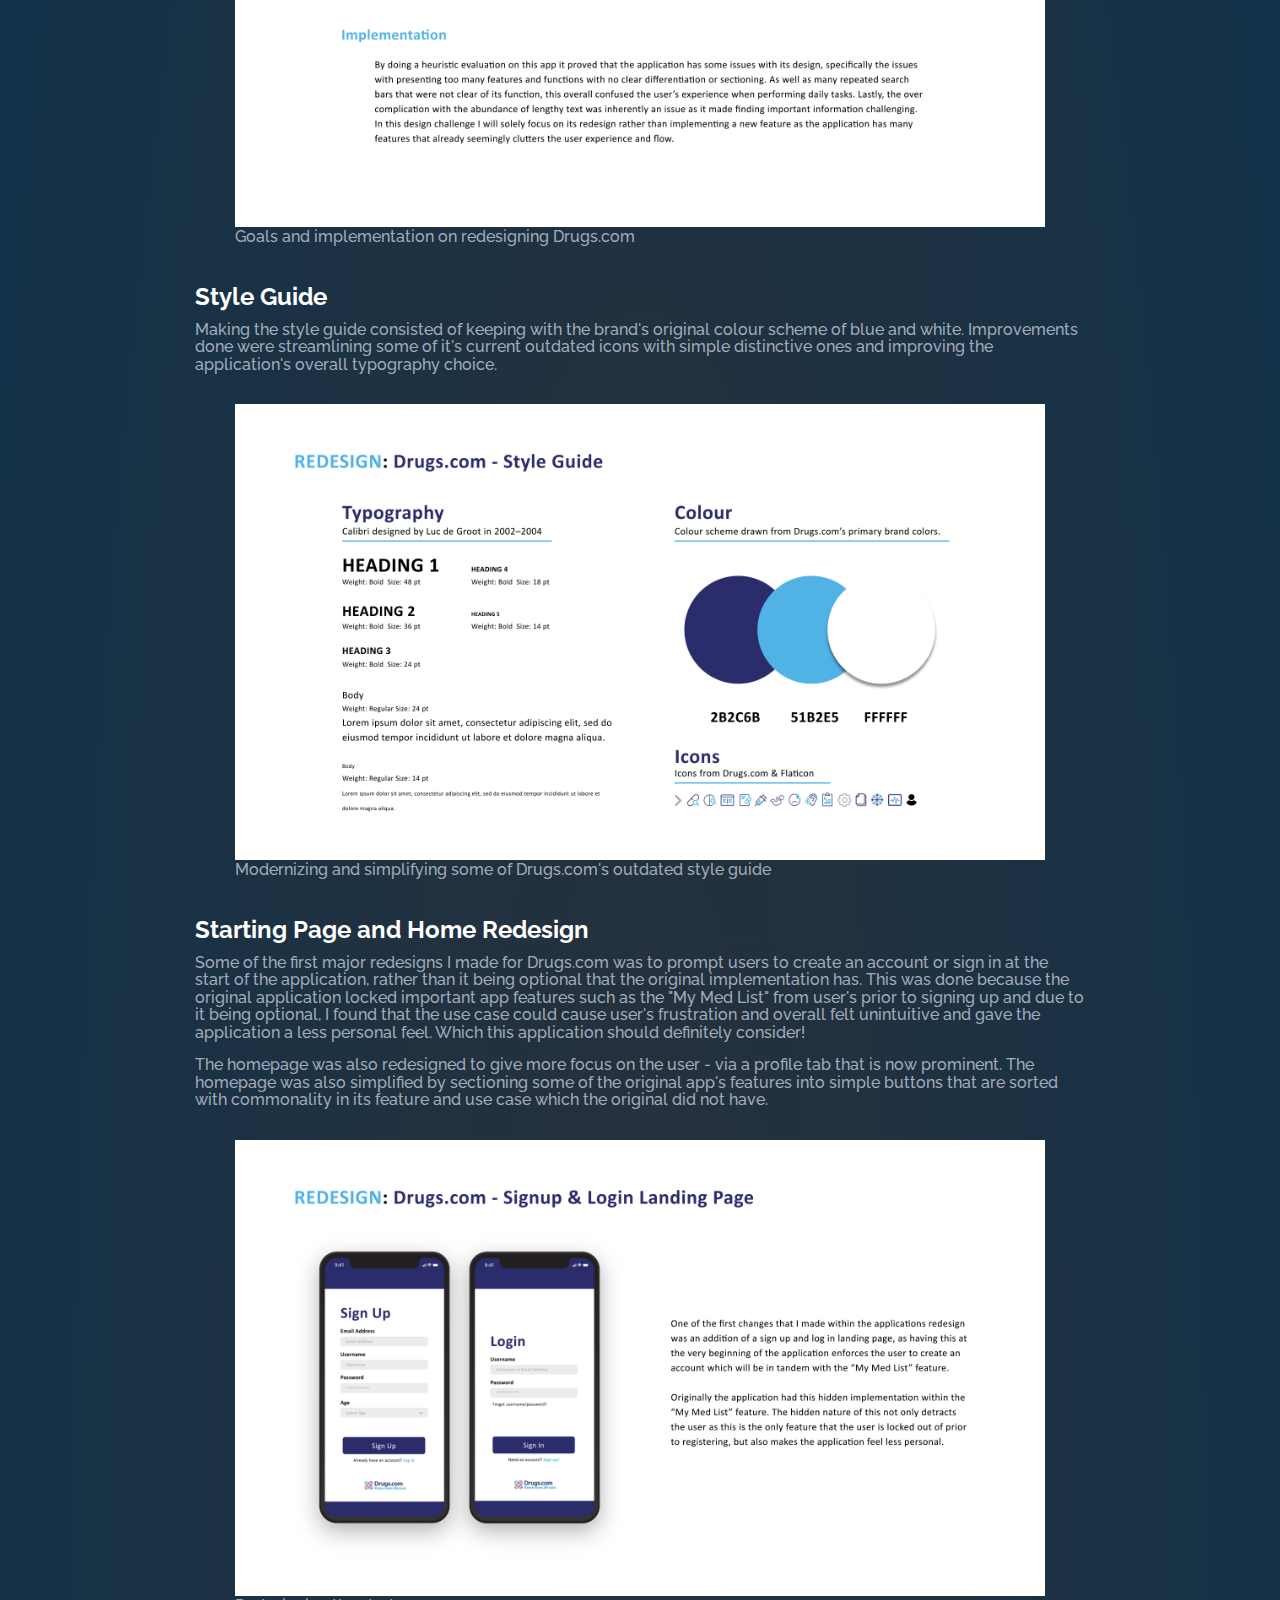
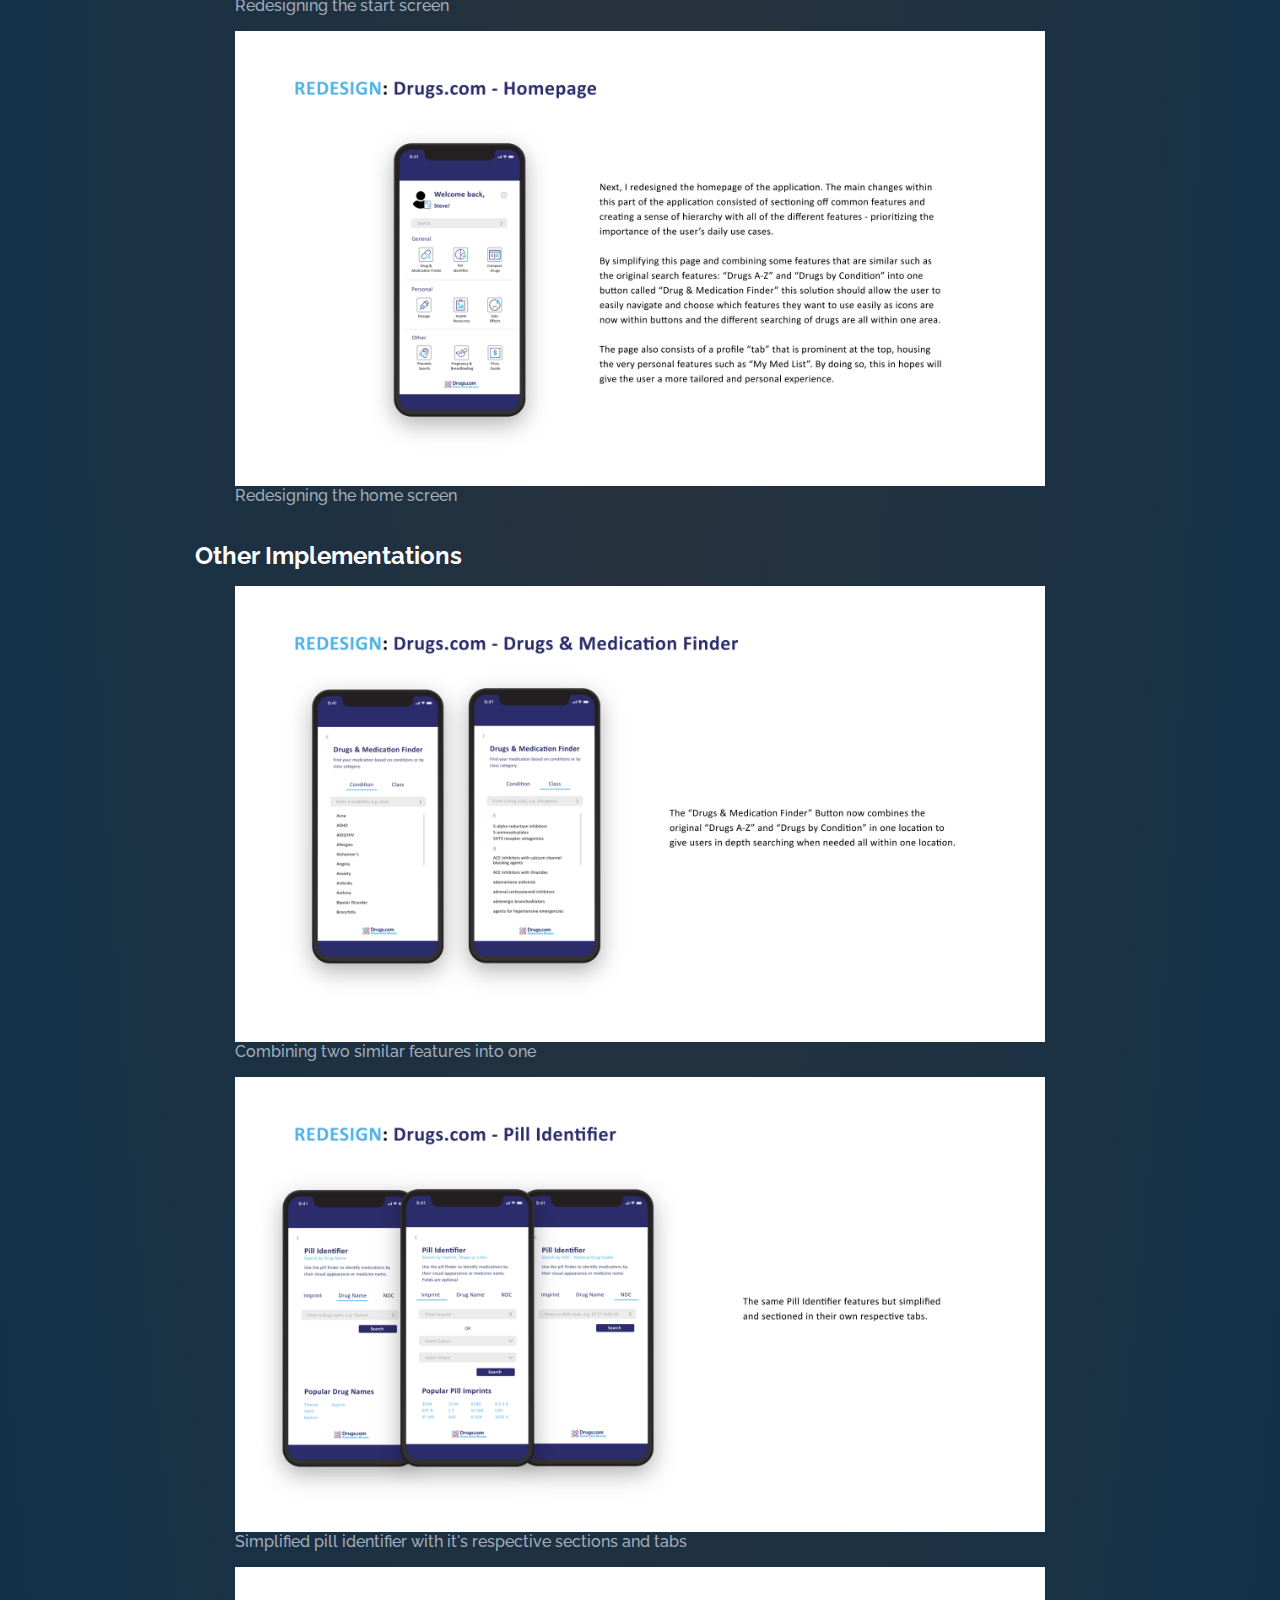
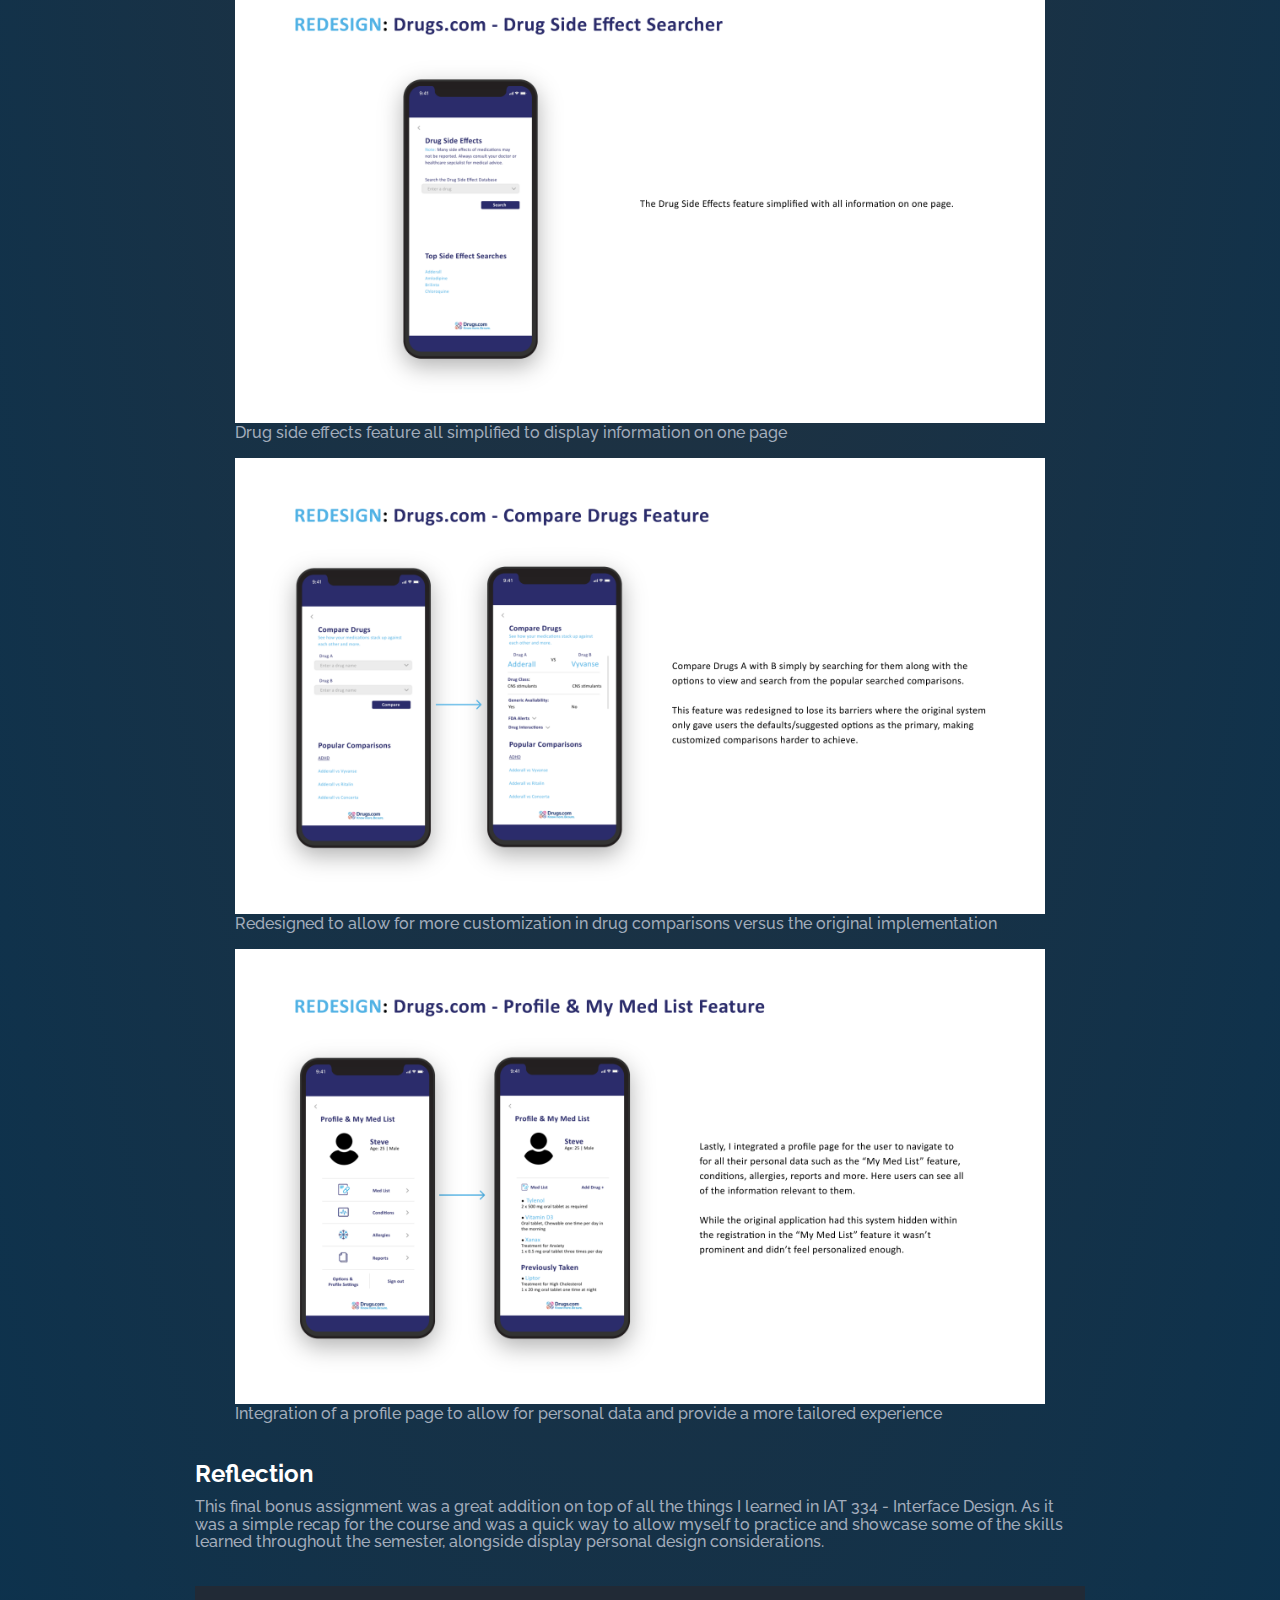
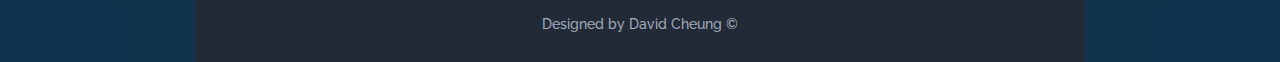
<file: works3.html>
<!DOCTYPE html>
<html lang="en">

<head>
    <meta charset="UTF-8">
    <meta http-equiv="X-UA-Compatible" content="IE=edge">
    <meta name="viewport" content="width=device-width, initial-scale=1.0">
    <title>Portfolio</title>

    <!--========== GOOGLE FONTS ===========-->
    <link rel="preconnect" href="https://fonts.googleapis.com">
    <link rel="preconnect" href="https://fonts.gstatic.com" crossorigin>
    <link href="https://fonts.googleapis.com/css2?family=Raleway:wght@400;500;600;700&display=swap" rel="stylesheet">

    <!--========== BOXICONS ===========-->
    <link rel="stylesheet" href="assets/css/boxicons/css/boxicons.min.css">

    <!--========== MAIN CSS ===========-->
    <link rel="stylesheet" href="assets/css/main.css">
</head>

<body>
    <!--==================  HEADER ====================-->
    <header id="l-header" class="l-header">
        <div class="container">
            <nav class="nav">
                <a href="index.html">
                    <img src = "assets/img/signaturecropwhite.png">
                </a>
                <div id="nav-menu" class="nav__menu">
                    <ul class="nav__list">
                        <li class="nav__item">
                            <a href="index.html" class="nav__link">Home</a>
                        </li>
                        <li class="nav__item">
                            <a href="index.html#about" class="nav__link">About</a>
                        </li>
                        <li class="nav__item">
                            <a href="index.html#portfolio" class="nav__link">Projects</a>
                        </li>
                        <li class="nav__item">
                            <a href="index.html#contact" class="nav__link">Contact</a>
                        </li>
                         <li class="nav__item">
                            <a href="assets/img/Resume.pdf" class="btn btn--primary"> Resume</a>
                        </li>
                    </ul>
                    <div class="nav__close" id="nav-close">
                        <i class="bx bx-x"></i>
                    </div>
                </div>
                <div class="nav__open" id="nav-open">
                    <i class="bx bx-menu-alt-right"></i>
                </div>
            </nav>
        </div>
    </header>

        <section class="heading-banner">
            <img src="assets/img/dredesignlanding.png" alt="Redesign Challenge">
            <h1>Drugs.com</h1>
            <p class="project-date">Interface Redesign - Challenge (Academic Project)</p>
            <div class="four-col-grid">
                <div>
                    <h2 class="three-grid-heading">Team</h2>
                    <ul class="no-bullet">
                        <li>David Cheung</li>
                    </ul>
                </div>
                <div>
                    <h2 class="three-grid-heading">Roles</h2>
                    <ul class="no-bullet">
                        <li>Interface Design (Individual)</li>
                        <li>Graphics & Renders</li>
                    </ul>
                </div>
                <div>
                    <h2 class="three-grid-heading">Tools</h2>
                    <ul class="no-bullet">
                        <li>Figma</li>
                        <li>Photoshop</li> 
                    </ul>
                </div>
                <div>
                    <h2 class="three-grid-heading">Timeline</h2>
                    <ul class="no-bullet">
                        <li>1 Week - Final Bonus Project</li>
                    </ul>
                </div>
            </div>
        </section>

        <section class="projects-container">
            <section class="project-section">
                <h2>Project Overview</h2>
                <p> At the end of the semester of IAT 334: Interface Design, a 3rd year design course. Students were given the option to take on the bonus project challenge, where students could redesign any pre-existing interface of their choosing for bonus marks.
                </p>
            </section>

            <section class="project-section">
                <h2>Redesigning - Drugs.com</h2>
                <p>For this bonus project, I decided to redesign Drugs.com. As it was one of the websites that I researched alongside my final semester long project within the domain: health services - and later through multiple stages of ideation and critiques developed Varsity Hub with my team. Which was an application to assist athletes in communicating (their injuries, whereabouts, etc.) and scheduling (ex. appointments and medical checkups) with varsity staff members (medical staff, coaches, etc.).</p>
                <p>I specifically chose Drugs.com as I wanted this bonus project to be a re-exploration of the assigned domain, health services. Furthermore, I wanted to showcase the skills I picked up throughout the semester within the course such as identifying issues with the application through heuristic evaluations, following Nielsen's principles and improving upon them.</p>
                <figure>
                    <div class="image-flex">
                        <img class="wire-img-top" src="assets/img/Reason.png" alt="overview">
                    </div>
                    <figcaption>Goals and implementation on redesigning Drugs.com</figcaption>
                </figure>
            </section>

            <section class="project-section">
                <h2>Style Guide</h2>
                <p>Making the style guide consisted of keeping with the brand's original colour scheme of blue and white. Improvements done were streamlining some of it's current outdated icons with simple distinctive ones and improving the application's overall typography choice.</p>
                <figure>
                    <div class="image-flex">
                        <img class="wire-img-top" src="assets/img/drugstyle.png" alt="Drugs Style Guide">
                    </div>
                    <figcaption>Modernizing and simplifying some of Drugs.com's outdated style guide</figcaption>
                </figure>
            </section>

            <section class="project-section">
                <h2>Starting Page and Home Redesign</h2>
                <p>Some of the first major redesigns I made for Drugs.com was to prompt users to create an account or sign in at the start of the application, rather than it being optional that the original implementation has. This was done because the original application locked important app features such as the "My Med List" from user's prior to signing up and due to it being optional, I found that the use case could cause user's frustration and overall felt unintuitive and gave the application a less personal feel. Which this application should definitely consider!</p>
                <p>The homepage was also redesigned to give more focus on the user - via a profile tab that is now prominent. The homepage was also simplified by sectioning some of the original app's features into simple buttons that are sorted with commonality in its feature and use case which the original did not have. 
                <div class="web-res-grid">
                    <div class="res-grid-img-left">
                        <figure>
                            <img src="assets/img/Redesign 1.png" alt="Redesign 1">
                            <figcaption>Redesigning the start screen</figcaption>
                        </figure>

                    </div>
                    <div class="res-grid-img-right">
                        <figure>
                            <img src="assets/img/Redesign 2.png" alt="Redesign 2">
                            <figcaption>Redesigning the home screen</figcaption>
                        </figure>
                    </div>
                </div>
            </section>

             <section class="project-section">
                <h2>Other Implementations</h2>
                 <div class="web-res-grid">
                    <div class="res-grid-img-left">
                        <figure>
                            <img src="assets/img/Redesign 3.png" alt="Redesign 3">
                            <figcaption>Combining two similar features into one</figcaption>
                        </figure>

                    </div>
                    <div class="res-grid-img-right">
                        <figure>
                            <img src="assets/img/Redesign 4.png" alt="Redesign 4">
                            <figcaption>Simplified pill identifier with it's respective sections and tabs</figcaption>
                        </figure>
                    </div>
                     <div class="res-grid-img-right">
                        <figure>
                            <img src="assets/img/Redesign 5.png" alt="Redesign 5">
                            <figcaption>Drug side effects feature all simplified to display information on one page</figcaption>
                        </figure>
                    </div>
                     <div class="res-grid-img-right">
                        <figure>
                            <img src="assets/img/Redesign 6.png" alt="Redesign 6">
                            <figcaption>Redesigned to allow for more customization in drug comparisons versus the original implementation</figcaption>
                        </figure>
                    </div>
                     <div class="res-grid-img-right">
                        <figure>
                            <img src="assets/img/Redesign 7.png" alt="Redesign 7">
                            <figcaption>Integration of a profile page to allow for personal data and provide a more tailored experience</figcaption>
                        </figure>
                    </div>
                </div>
            </section>
            <section class="project-section">
                <h2>Reflection</h2>
                <p>This final bonus assignment was a great addition on top of all the things I learned in IAT 334 - Interface Design. As it was a simple recap for the course and was a quick way to allow myself to practice and showcase some of the skills learned throughout the semester, alongside display personal design considerations.</p>
            </section>


  <!--==================  FOOTER ====================-->
    <footer class="l-footer">
        <div class="container">
            <div class="footer__wrapper">
                <p class="footer__copyright">Designed by David Cheung ©</p>
            </div>
        </div>
    </footer> 

    <!--================== MAIN JS ====================-->
    <script src="assets/js/main.js"></script>
</body>
</html>
</file>
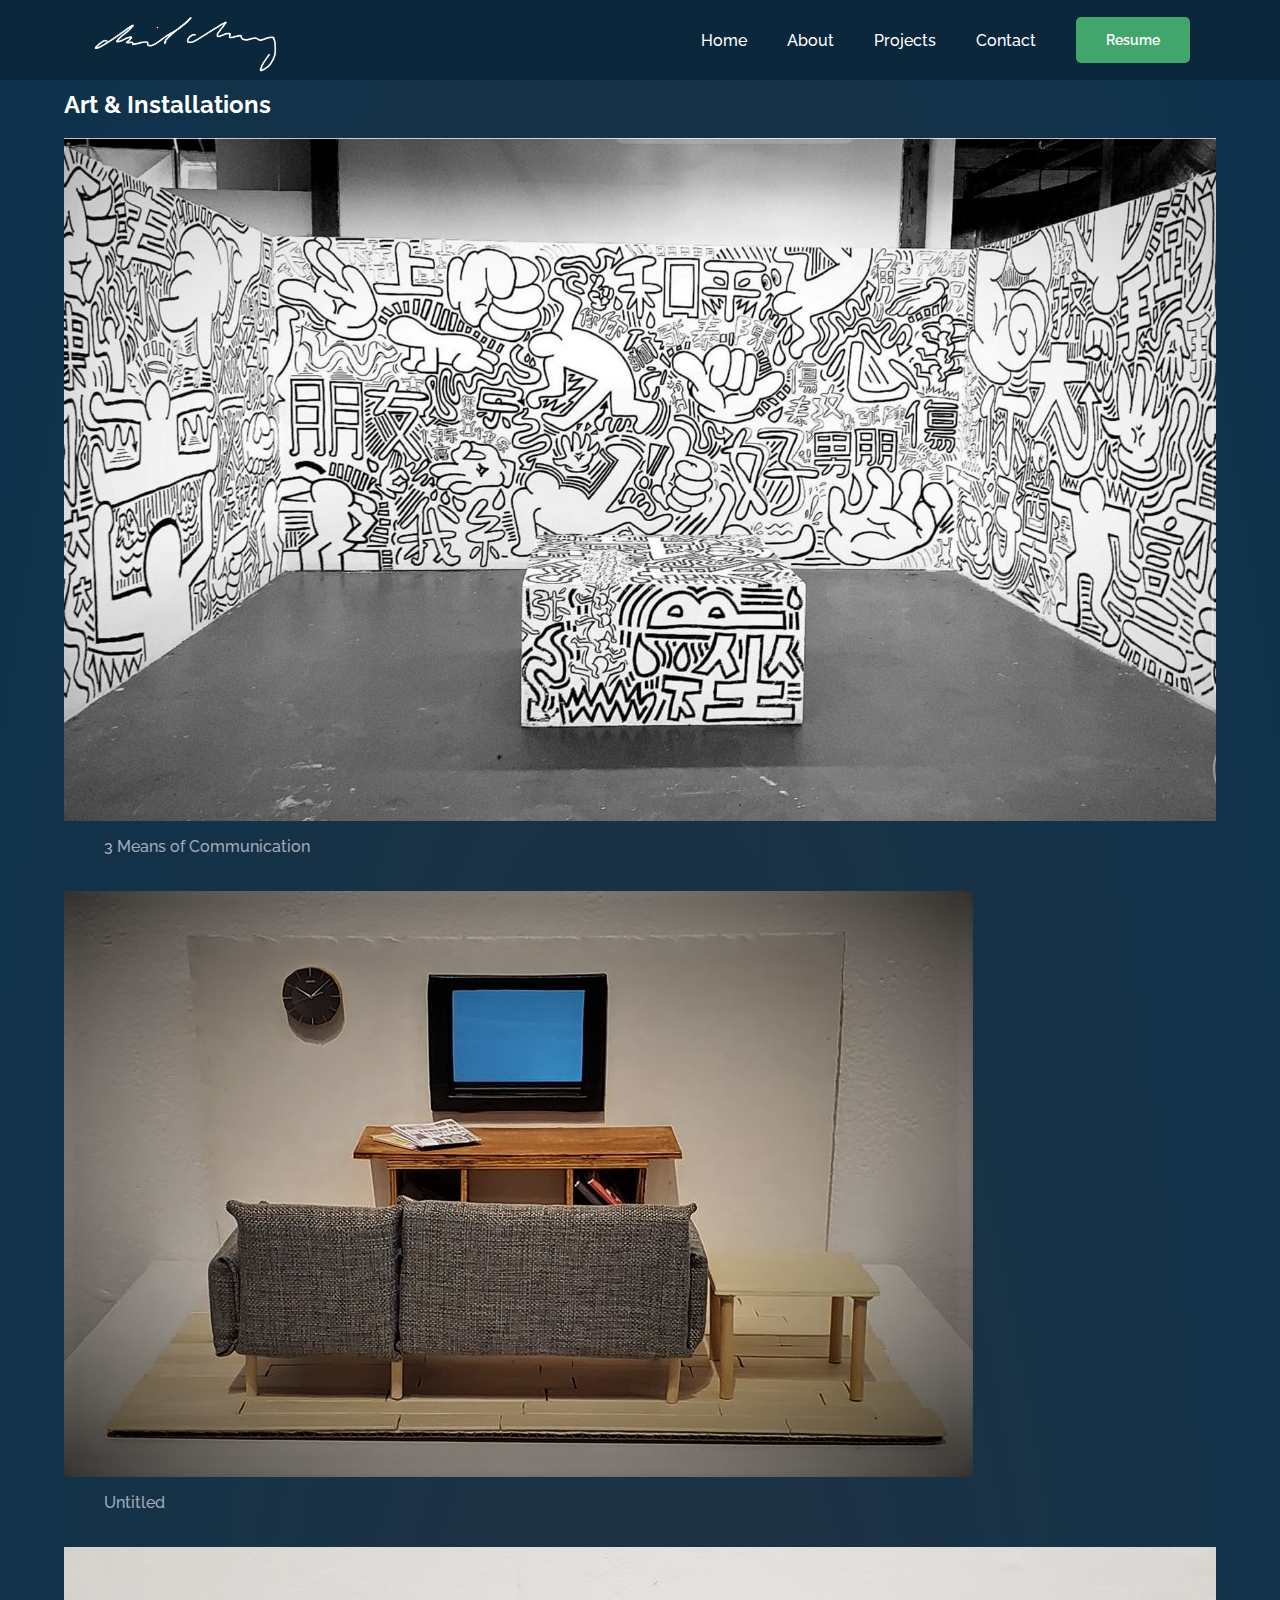
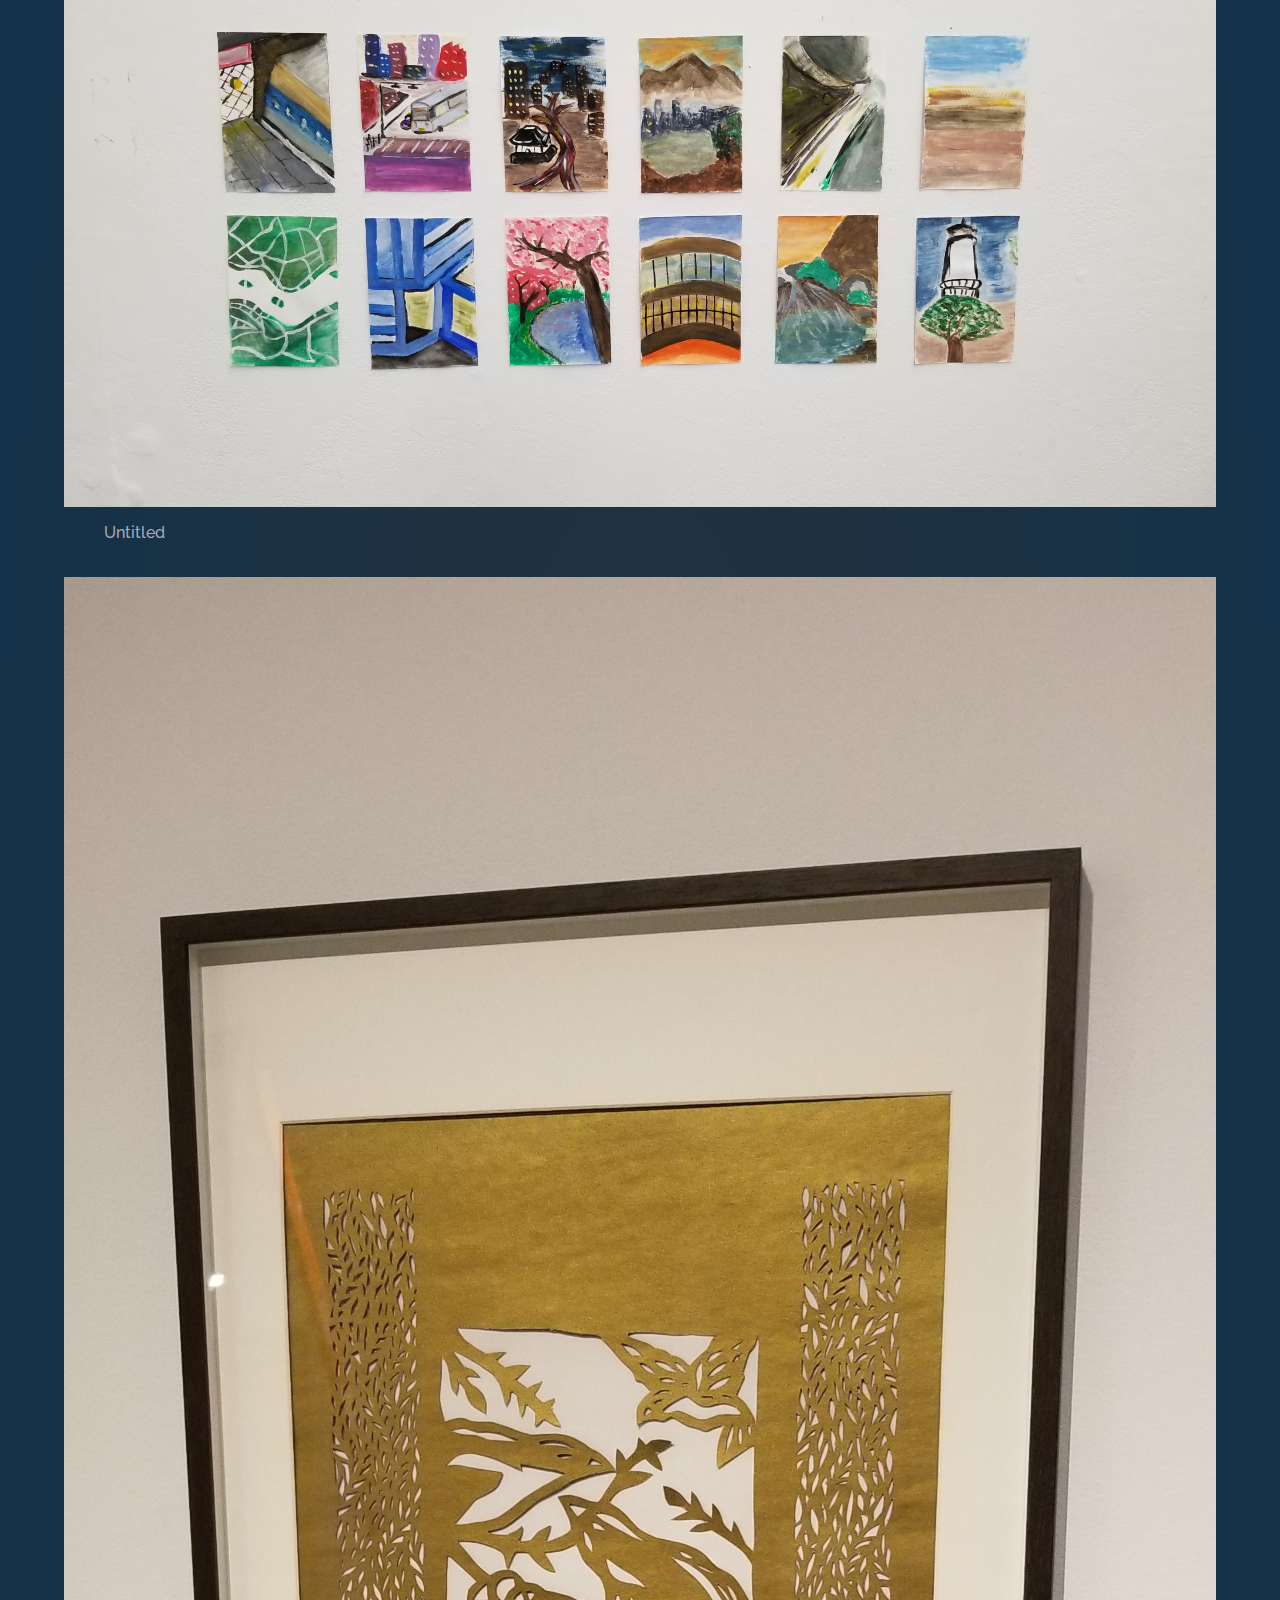
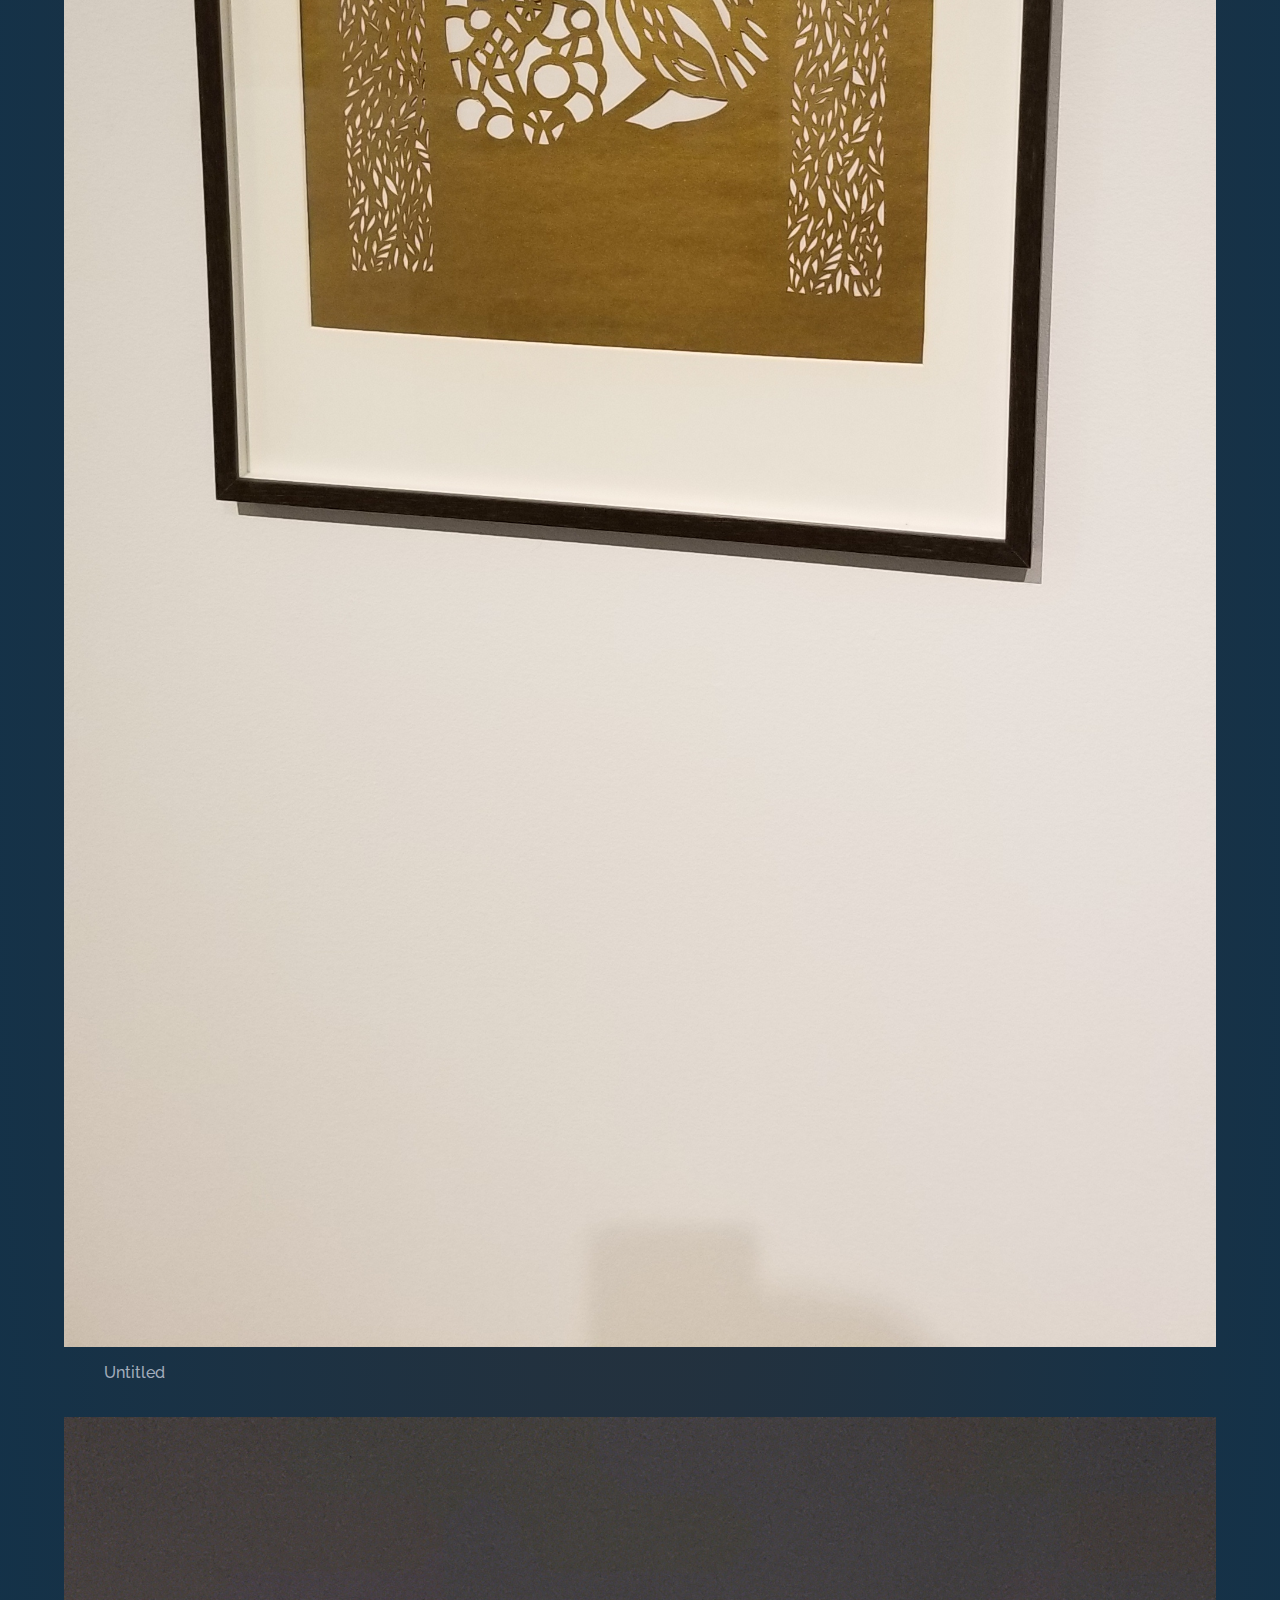
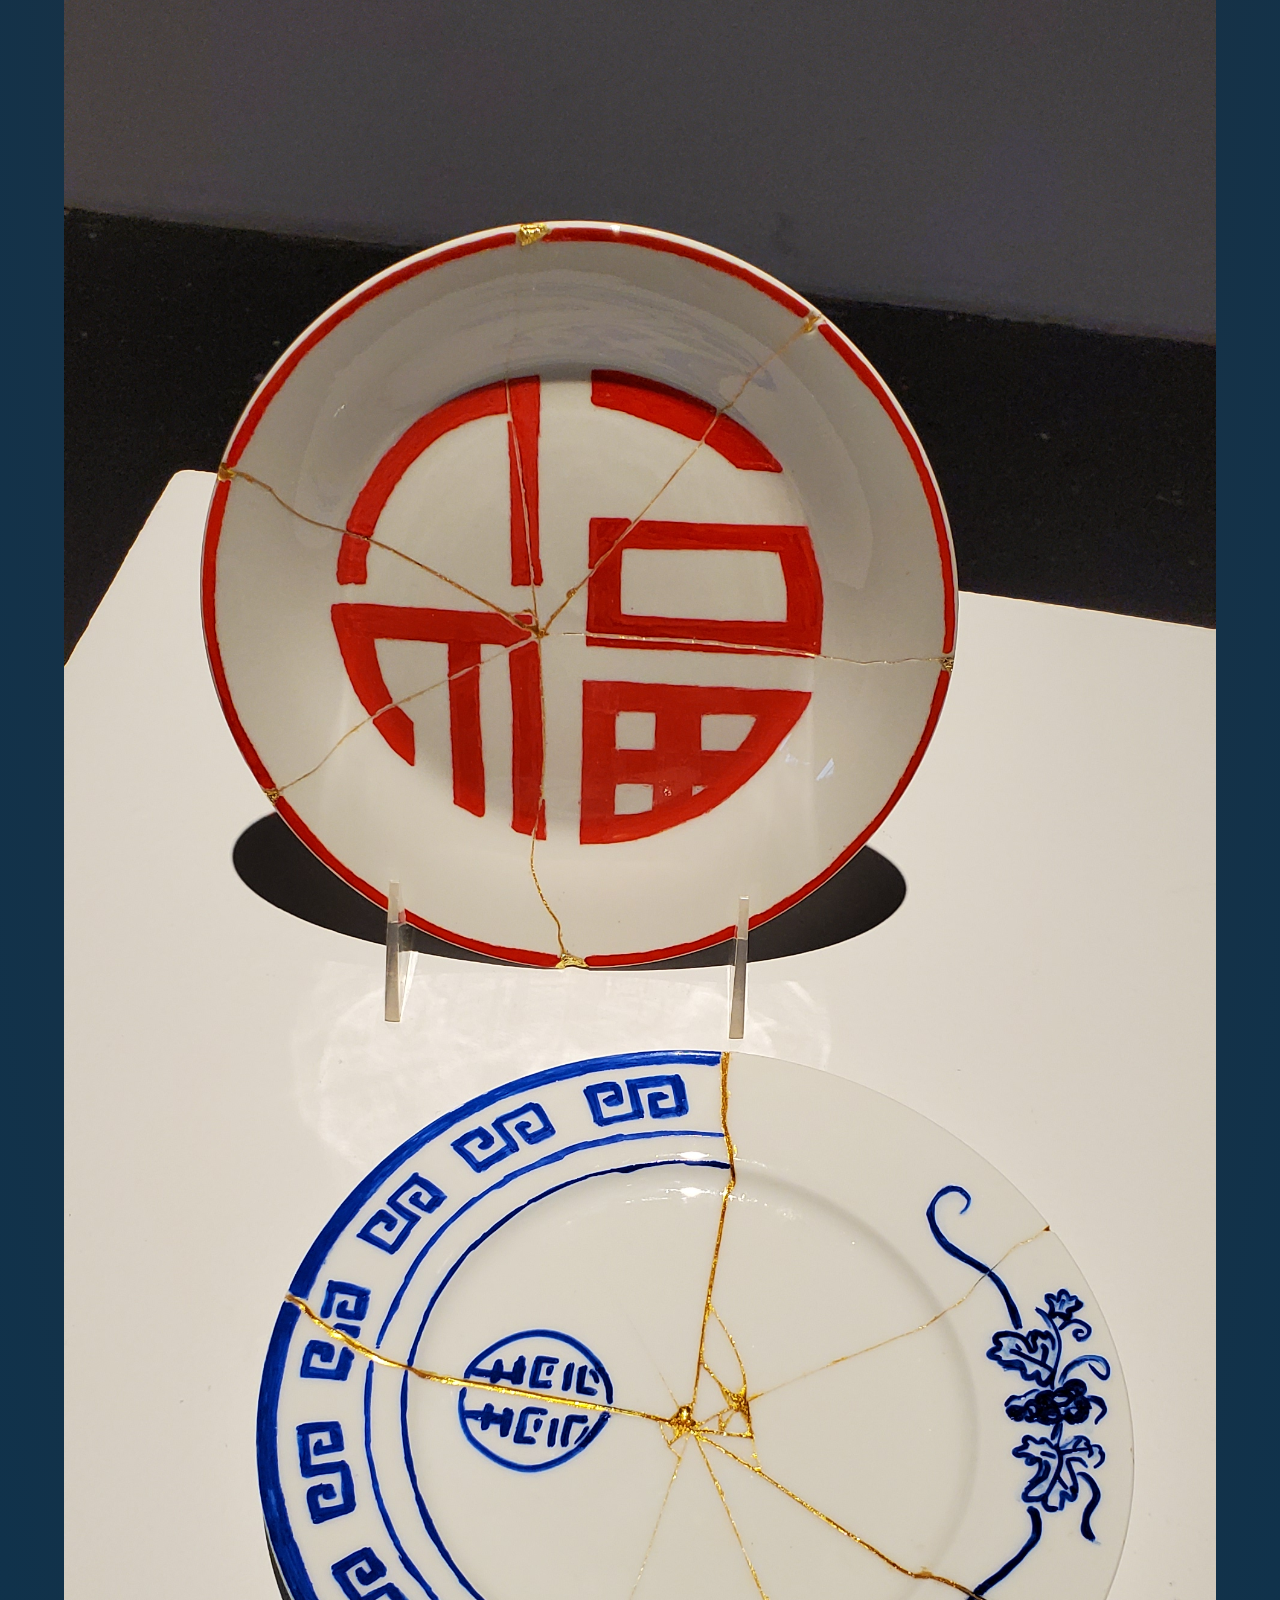
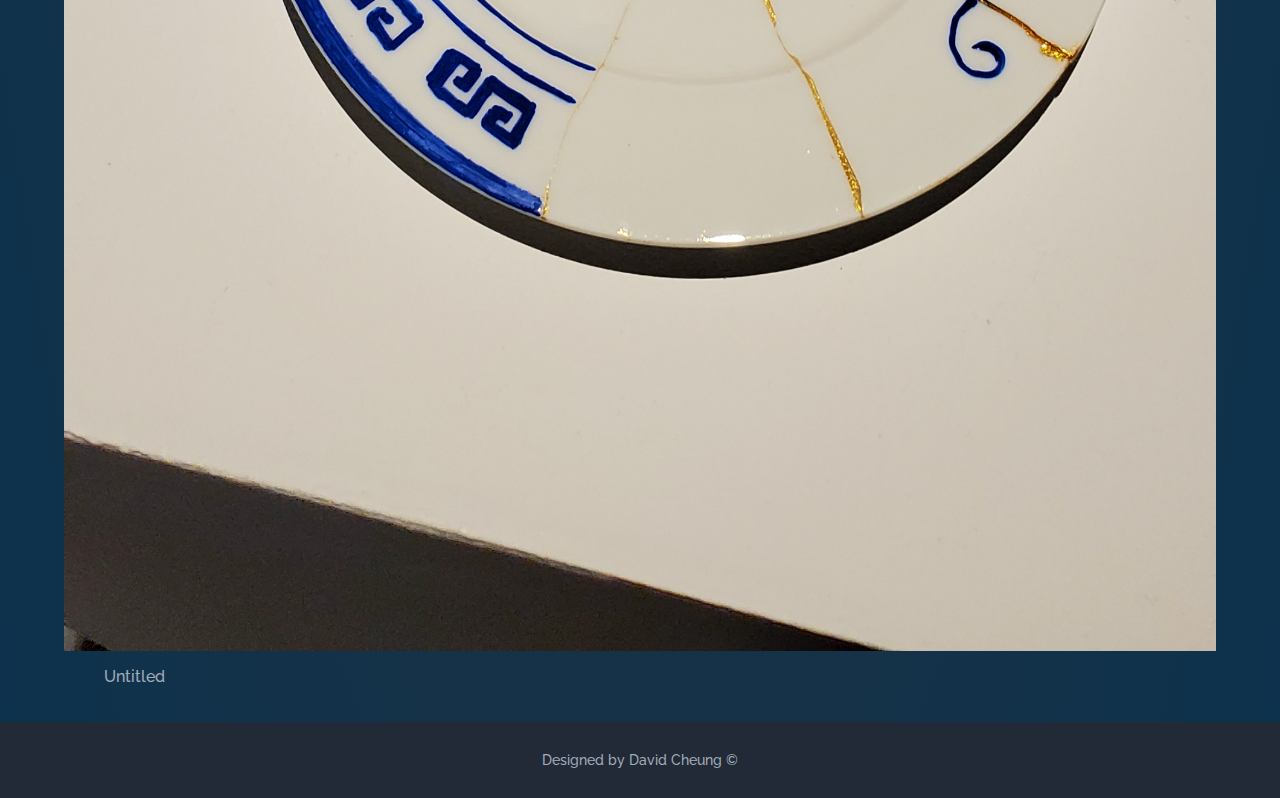
<file: works6.html>
<!DOCTYPE html>
<html lang="en">

<head>
    <meta charset="UTF-8">
    <meta http-equiv="X-UA-Compatible" content="IE=edge">
    <meta name="viewport" content="width=device-width, initial-scale=1.0">
    <title>Portfolio</title>

    <!--========== GOOGLE FONTS ===========-->
    <link rel="preconnect" href="https://fonts.googleapis.com">
    <link rel="preconnect" href="https://fonts.gstatic.com" crossorigin>
    <link href="https://fonts.googleapis.com/css2?family=Raleway:wght@400;500;600;700&display=swap" rel="stylesheet">

    <!--========== BOXICONS ===========-->
    <link rel="stylesheet" href="assets/css/boxicons/css/boxicons.min.css">

    <!--========== MAIN CSS ===========-->
    <link rel="stylesheet" href="assets/css/main.css">
</head>

<body>
    <!--==================  HEADER ====================-->
    <header id="l-header" class="l-header">
        <div class="container">
            <nav class="nav">
                <a href="index.html">
                    <img src = "assets/img/signaturecropwhite.png">
                </a>
                <div id="nav-menu" class="nav__menu">
                    <ul class="nav__list">
                        <li class="nav__item">
                            <a href="index.html" class="nav__link">Home</a>
                        </li>
                        <li class="nav__item">
                            <a href="index.html#about" class="nav__link">About</a>
                        </li>
                        <li class="nav__item">
                            <a href="index.html#portfolio" class="nav__link">Projects</a>
                        </li>
                        <li class="nav__item">
                            <a href="index.html#contact" class="nav__link">Contact</a>
                        </li>
                         <li class="nav__item">
                            <a href="assets/img/Resume.pdf" class="btn btn--primary"> Resume</a>
                        </li>
                    </ul>
                    <div class="nav__close" id="nav-close">
                        <i class="bx bx-x"></i>
                    </div>
                </div>
                <div class="nav__open" id="nav-open">
                    <i class="bx bx-menu-alt-right"></i>
                </div>
            </nav>
        </div>
    </header>
        <section class="illustration-container">
            <section class="illustration-section">
                <h2 class="illustration-type-heading">Art & Installations</h2>
                <br>
                <div class="three-col-grid-illust">
                    <div>
                        <img class="three-col-img-illust" src="assets/img/3means.jpg" alt="3means">
                        <figure>3 Means of Communication</figure>
                    </div>
                    <br>
                    <div>
                        <img class="three-col-img-illust" src="assets/img/CA312.jpg" alt="Untitled">
                        <figure>Untitled</figure>
                    </div>
                    <br>
                    <div>
                        <img class="three-col-img-illust" src="assets/img/paint.jpg" alt="Paint">
                        <figure>Untitled</figure>
                    </div>
                </div>
                <br>
                <div class="three-col-grid-illust">
                    <div>
                        <img class="three-col-img-illust" src="assets/img/frame.jpg" alt="Frame">
                        <figure>Untitled</figure>
                    </div>
                    <br>
                    <div>
                        <img class="three-col-img-illust" src="assets/img/plate.jpg" alt="Plate">
                        <figure>Untitled</figure>
                    </div>
                    <!--<br>
                    <div>
                        <img class="three-col-img-illust" src="assets/img/paint.jpg" alt="Untitled">
                        <figure>Untitled</figure>
                    </div>-->
                </div>
            </section>
        </section>
 <!--==================  FOOTER ====================-->
    <footer class="l-footer">
        <div class="container">
            <div class="footer__wrapper">
                <p class="footer__copyright">Designed by David Cheung ©</p>
            </div>
        </div>
    </footer> 

    <!--================== MAIN JS ====================-->
    <script src="assets/js/main.js"></script>
</body>
</html>
</file>
<file: assets/css/main.css>
/* 1. Variables
----------------------------------------------------------------------------
*/
:root {
  --bg-light: #333e4d;
  --bg-dark: #2a3543;
  --bg-darker: #212a36;
  --color-primary: #8874ef;
  /*--color-primary-dark: #772fed;*/
  --color-primary-dark: #26603e;
  --color-text: #a2acbb;
  --color-white: #fff;
  --shadow: 0px 6px 30px 2px rgba(0, 0, 0, 0.1);

  /* Font Family */
  --ff-main: "Raleway", sans-serif;

  /* Font Weight */
  --fw-regular: 400;
  --fw-medium: 500;
  --fw-semibold: 600;
  --fw-bold: 700;

  /* Font Sizes */
  --fs-sm: 1.4rem;
  --fs-md: 1.6rem;
  --fs-lg: 2rem;
  --fs-xl: 2.4rem;
  --fs-xxl: clamp(var(--fs-lg), 5vw, 3.5rem);
  --fs-heading: clamp(3rem, 8vw, 5rem);

  /* transition */
  --transition: all 0.3s cubic-bezier(0.645, 0.045, 0.355, 1);

  /* height header */
  --header-height: 8rem;
}

/* 2. CSS Reset
----------------------------------------------------------------------------
*/
*,
*::before,
*::after {
  box-sizing: border-box;
}

body,
h1,
h2,
h3,
h4,
p,
ul {
  margin: 0;
  padding: 0;
}

h1,
h2,
h3,
h4 {
  color: var(--color-white);
  font-weight: var(--fw-bold);
}

ul {
  list-style: none;
}

a {
  text-decoration: none;
  color: var(--color-text);
}

.nav img {
  max-width: 191px;
}

img {
  max-width: 100%;
  display: block;
}


.home__image {
  border-radius: 50%;
  max-width:650px;
}

input,
textarea,
button {
  font: inherit;
  outline: none;
  border: none;
}

button {
  cursor: pointer;
}

html {
  font-size: 62.5%;
  scroll-behavior: smooth;
  overflow-x: hidden;
}

body {
  min-height: 100vh;
  font-family: var(--ff-main);
  /*background-color: var(--bg-dark);*/
  background: radial-gradient(#28313B, #0D324D );
  color: var(--color-text);
  font-size: var(--fs-md);
  font-weight: var(--fw-medium);
  margin-top: var(--header-height);
}

/* 3. Auxiliary Classes
----------------------------------------------------------------------------
*/
.grid {
  display: grid;
  justify-content: center;
  align-items: center;
  grid-template-columns: 100%;
  gap: 2rem;
}

.container {
  width: 90%;
  max-width: 1100px;
  margin: auto;
}

.section {
  padding: 2rem 0 4rem 0;
}

.section__header {
  text-align: center;
  margin-bottom: 8rem;
}

.section__title {
  font-size: var(--fs-lg);
  margin-bottom: 2rem;
}

.section__description {
  margin: auto;
  max-width: 550px;
  font-size: var(--fs-md);
}

.section__description2 {
  text-align:left;
  max-width:700px;
  margin:auto;
}


.btn {
  display: inline-flex;
  align-items: center;
  column-gap: 1rem;
  padding: 1.5rem 3rem;
  border-radius: 0.5rem;
  font-weight: var(--fw-semibold);
  font-size: var(--fs-sm);
  transition: var(--transition);
}

.btn i {
  font-size: var(--fs-lg);
}

.btn--primary {
  /*background-color: var(--color-primary);*/
  color: var(--color-white);
  background-color: #42a66c;
}

.btn--primary:hover {
  background-color: var(--color-primary-dark);
}

.btn--dark {
  background-color: var(--bg-darker);
  color: var(--color-white);
}

.btn--dark:hover {
  background-color: var(--bg-dark);
}

/* 4. Header
----------------------------------------------------------------------------
*/
.l-header {
  position: fixed;
  top: 0;
  left: 0;
  right: 0;
  /*background-color: var(--bg-dark);*/
  background-color:#0a273c;
  min-height: var(--header-height);
  display: flex;
  align-items: center;
  justify-content: center;
  z-index: 999;
  transition: var(--transition);
}

.l-header--scroll {
  box-shadow: var(--shadow);
}

.nav {
  width: 100%;
  height: 100%;
  display: flex;
  align-items: center;
  justify-content: space-between;
}

.nav__brand {
  font-size: var(--fs-xl);
  font-weight: var(--fw-bold);
  color: var(--color-white);
}

.nav__list {
  display: flex;
  align-items: center;
  column-gap: 4rem;
}

.nav__link {
  color: var(--color-white);
  transition: var(--transition);
}

.nav__link:hover {
  color: var(--color-primary);
}

.nav__open,
.nav__close {
  display: none;
}

/* Mobile navigation */
@media screen and (max-width: 768px) {
  .nav__menu {
    position: fixed;
    top: 0;
    left: 0;
    right: 0;
    bottom: 0;
    background-color: var(--bg-darker);
    display: flex;
    justify-content: center;
    align-items: center;
    transition: opacity 0.3s ease-in-out;
    transform: scale(0);
    opacity: 0;
  }

  .nav img{
    max-width:45%;
  }

  .nav__menu--open {
    transform: scale(1);
    opacity: 1;
  }

  .nav__list {
    flex-direction: column;
    row-gap: 4rem;
  }

  .nav__open,
  .nav__close {
    display: block;
    font-size: 3rem;
    color: var(--color-white);
    transition: var(--transition);
    cursor: pointer;
  }

  .nav__close {
    position: absolute;
    top: 3rem;
    right: 3rem;
  }

  .nav__open:hover,
  .nav__close:hover {
    color: var(--color-primary);
  }
}

/* 5. Home section
----------------------------------------------------------------------------
*/
.home__wrapper {
  min-height: calc(100vh - (var(--header-height)));
  padding: 5rem 0;
}

.home__subtitle {
  display: block;
  font-weight: var(--fw-bold);
  color: var(--color-white);
  margin-bottom: 1rem;
}

.home__title {
  font-size: var(--fs-heading);
  margin-bottom: 2rem;
}

.home__name {
  /*color: var(--color-primary);*/
  color: #42a66c;
}

.home__description {
  margin-bottom: 3rem;
}

.home__description span{
  color: red;
}
.home__image {
  justify-self: center;
}

.social {
  margin: 4rem 0;
}

.social__list {
  display: flex;
  column-gap: 1rem;
}

.social__item {
  display: flex;
  align-items: center;
  justify-content: center;
  width: 45px;
  height: 45px;
  /*background-color: var(--bg-light);*/
  background-color:#42a66c;
  border-radius: 50%;
  transition: var(--transition);
  cursor: pointer;
}

.social__item:hover {
  /*background-color: var(--color-primary);*/
  background-color: var(--color-primary-dark);
}

.social__link {
  color: var(--color-white);
  font-size: 2rem;
}

/* Mobile Home Hero */
@media screen and (min-width: 280px) {
   .home__image{
    max-width: 90%;
  }
}

/* 6. About section
----------------------------------------------------------------------------
*/ 
.about__body {
  text-align: center;
  margin-bottom: 4rem;
}

.about__title {
  font-size: var(--fs-xxl);
  margin-bottom: 2rem;
}

.about__description {
  margin-bottom: 4rem;
}


/* 8. Portfolio section
----------------------------------------------------------------------------
*/
.portfolio__card {
  background-color: var(--bg-light);
  box-shadow: var(--shadow);
  border-radius: 0.5rem;
  padding: 2rem;
  max-width: 300px;
  justify-self: center;
}

.portfolio__image {
  border-radius: 0.3rem;
  margin-bottom: 2rem;
}

.portfolio__category {
  font-weight: var(--fw-semibold);
  font-size: var(--fs-sm);
}

.portfolio__title {
  margin: 2rem 0 3rem 0;
}


/* 11. Contact section
----------------------------------------------------------------------------
*/
.contact__body {
  display: flex;
  justify-content: center;
}

.contact__list {
  display: grid;
  gap: 3rem;
  margin-bottom: 5rem;
}

.contact__item {
  background-color: var(--bg-light);
  border-radius: 0.5rem;
  width: 100%;
  max-width: 280px;
  padding: 3rem;
  display: flex;
  align-items: center;
  flex-direction: column;
  row-gap: 2rem;
  color: var(--color-white);
  text-align: center;
  box-shadow: var(--shadow);
}

.contact__icon {
  font-size: 4rem;
}



/* 12. Footer
----------------------------------------------------------------------------
*/
.l-footer {
  background-color: var(--bg-darker);
  padding: 3rem 0 3rem;
}

.footer__wrapper {
  display: flex;
  flex-direction: column;
  justify-content: center;
  align-items: center;
  text-align: center;
}

.footer__name {
  font-size: var(--fs-xl);
  margin-bottom: 1rem;
}

.footer__wrapper .social {
  margin-top: 2.5rem;
  margin-bottom: 5rem;
}

.footer__copyright {
  font-size: var(--fs-sm);
}

/* 13. Scrollbar
----------------------------------------------------------------------------
*/

::-webkit-scrollbar {
  width: 1rem;
  border-radius: 0.5rem;
  background-color: var(--bg-darker);
}

::-webkit-scrollbar-thumb {
  background-color: var(--color-text);
  border-radius: 0.5rem;
}

::-webkit-scrollbar-thumb:hover {
  background-color: var(--color-primary);
}

/* 14. Media queries
----------------------------------------------------------------------------
*/

@media screen and (min-width: 580px) {
  .contact__list {
    grid-template-columns: repeat(2, max-content);
  }
}

@media screen and (min-width: 668px) {
  .services__wrapper,
  .portfolio__wrapper {
    grid-template-columns: repeat(2, max-content);
  }
}

@media screen and (min-width: 768px) {
  .home__wrapper,
  .about__wrapper {
    grid-template-columns: repeat(2, 1fr);
  }

  .stats { /* can remove */
    order: initial;
  }

  .about__body {
    text-align: initial;
  }

  .project__body {
    display: flex;
    column-gap: 2rem;
    text-align: initial;
  }

  .project__wrapper {
    grid-template-columns: 2.5fr 1fr;
  } 

  .contact__list {
    grid-template-columns: repeat(3, 1fr);
  }
}

@media screen and (min-width: 968px) {
  .services__wrapper,
  .portfolio__wrapper {
    grid-template-columns: repeat(3, max-content);
  }
}


/* Works css */
.projects-container{
    padding-top: 6rem;
    width: 90%;
    max-width: 890px;
    margin: auto;
}

.project-grid{
    display: flex;
    flex-direction: column;
    padding-bottom: 4rem;
}

.project-grid img{
    max-width: 90%;
    height: auto;
}

.col-one{
    padding: 0;
    display: flex;
    flex-direction: column;
    justify-content: center;
    text-align: center;
    width: 100%;
}

.col-one h2{
    font-family: 'Roboto', sans-serif;
    font-weight: bolder;
    font-size: 2rem;
    margin: 1rem 0rem 1rem 0rem;
}

.col-one p{
    font-size: 0.90rem;
    line-height: 1.75rem;
}

.project-type{
    font-family: 'Roboto', sans-serif;
    color: #18104B;
    font-weight: bold;
    font-size: 1.2rem;
    margin-top: 1rem;
}

.button-purple{
    padding: 0.75rem;
    margin-bottom: 1rem;
    margin-top: 1.5rem;
    color:#FCF8E8;
    font-weight: bold;
    text-align: center;
    text-decoration: none;
    background-color:#F14751;
    border-radius: 5rem;
    transition-property: background-color; 
    transition-duration: 0.25s;
}

.button-purple:hover, .button-purple:focus{
    color: #F14751;
    background-color:#18104B;
}

.heading-banner{
    text-align: center;
    padding: 5rem 0rem 1rem 0rem;
    width: 90%;
    max-width: 890px;
    margin: auto;
}

.heading-banner img {
    width: 100%;
    max-width: 890px;
    margin: auto;
}

.heading-banner h1{
    font-size: 2.4rem;
}

.heading-banner p{
    font-family: 'Roboto', sans-serif;
    color: white;
    font-weight: bold;
    font-size: 1.3rem;
}
.col-two{
    width: 100%;
    text-align: center;
    order: -1;
}

.three-col-grid{
    display: grid;
    grid-template-columns:1fr;
    padding: 2rem 0rem 2rem 0rem;
    row-gap: 1.3rem;
    width: 100%;
    max-width: 890px;
    margin: auto;
}

.four-col-grid{
    display: grid;
    grid-template-columns:1fr 1fr;
    padding: 2rem 0rem 2rem 0rem;
    row-gap: 1.3rem;
    width: 100%;
    max-width: 890px;
    margin: auto;
    text-align: left;
}

.four-col-grid h2{
    font-weight: bold;
    font-size: 1.2rem;
    color: white;
}

.four-col-grid ul{
    line-height: 1.75rem;
}

.project-section{
    padding-bottom: 2rem;
}

.project-section p{
    line-height: 1.75rem;
    padding-bottom: 1.5rem;
}

.project-section h2{
    margin: 0rem 0rem 1rem 0rem;
}

.prompt-heading{
    margin: 1.5rem 0rem 1rem 0rem
}

.engardeimg{
    width: 100%;
    max-width: 890px;
    margin: auto;
    padding: 1rem 0rem 1.4rem 0rem;
}

.three-col-img{
    padding: 0rem 2rem 0rem 2rem;
    width: 100%;
    max-width: 295px;
}

.two-col-grid{
    display: flex;
    flex-direction: column;
    width: 100%;
}

.two-col-img{
    text-align: center;
}

.two-col-img img{
    flex-direction: column;
    width: 100%;
    max-width: 445px;
    padding: 1rem;
}

iframe{
    width: 100%;
    height: 450px;
}

.prompt-heading{
    margin: 1.5rem 0rem 1rem 0rem
}

.illustration-heading{
    padding-top: 1rem;
}
.illustration-page-banner-img{
    padding-top: 1rem;
}

.illustration-container{
    width: 90%;
    max-width: 1200px;
    margin: auto;
}

.illustration-type-heading{
    padding-top: 1rem;
}

.illustration-section{
    padding-bottom: 2rem;
}
</file>
